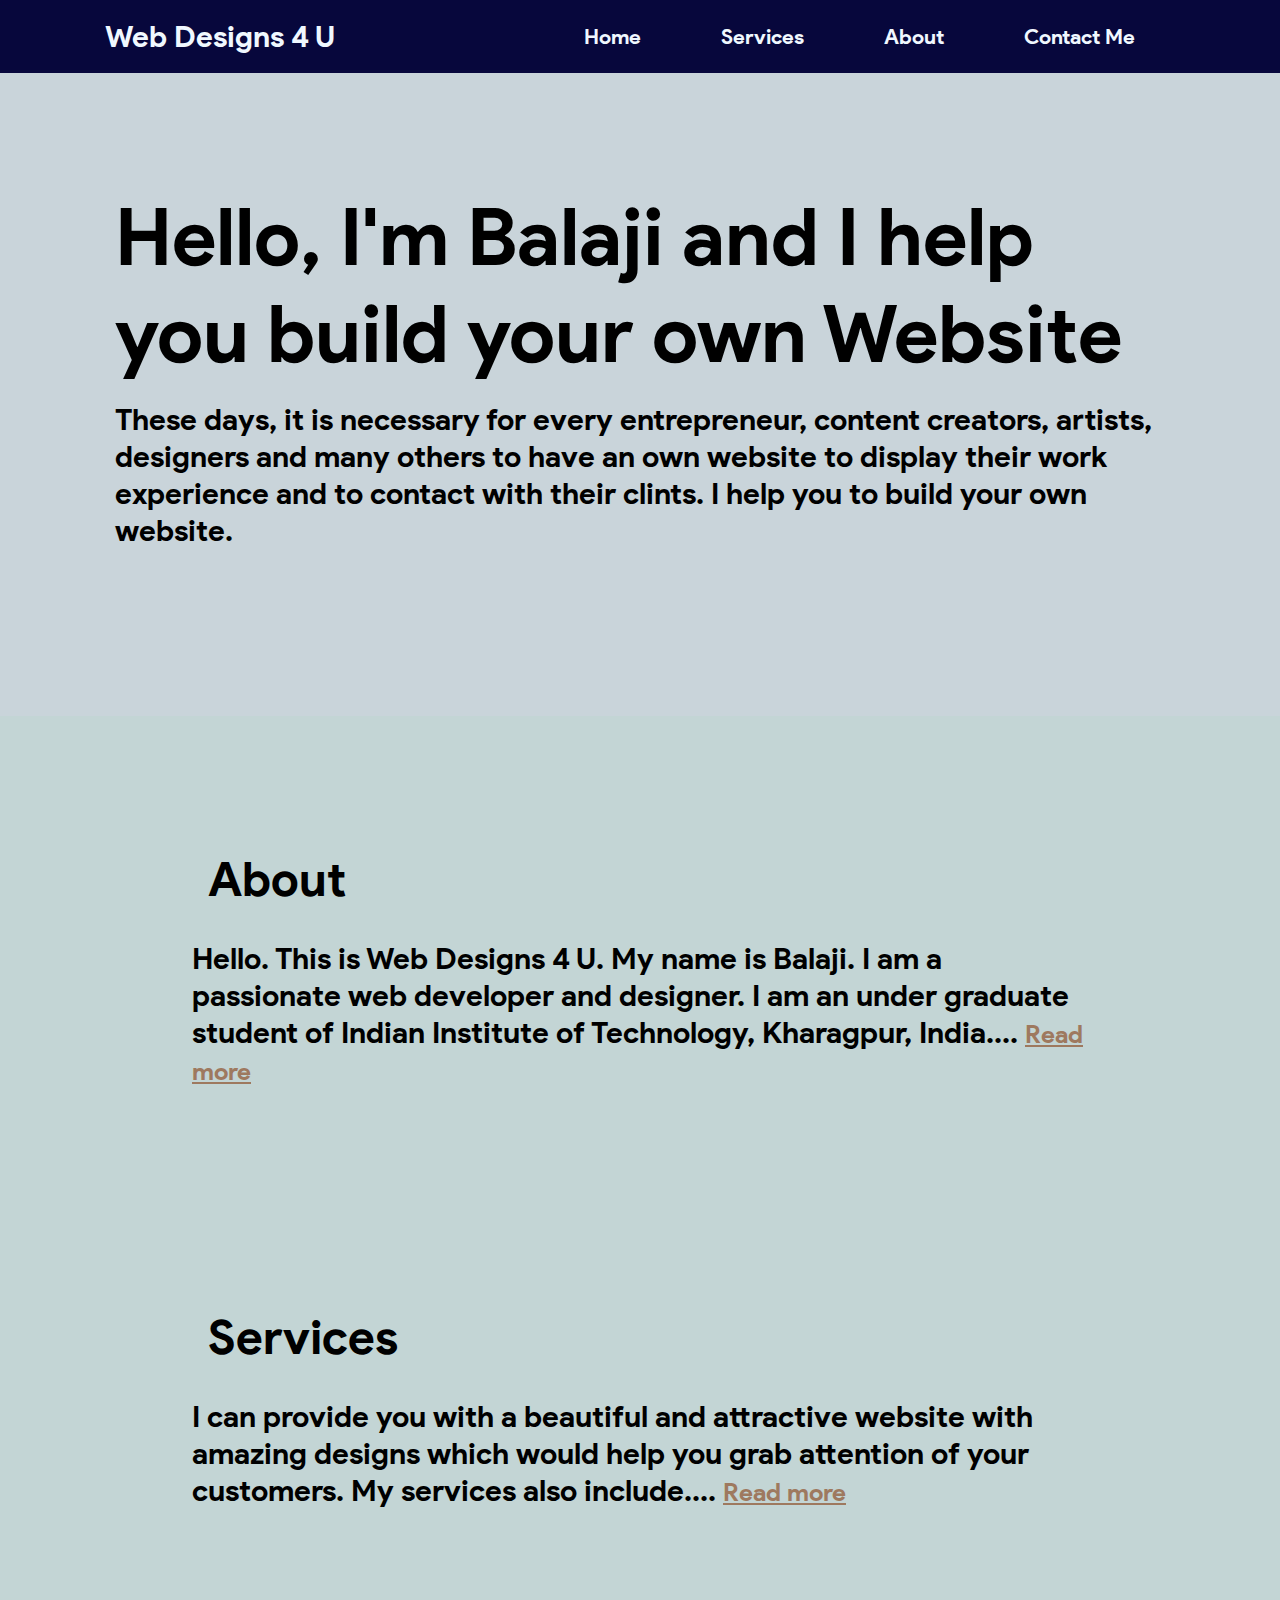
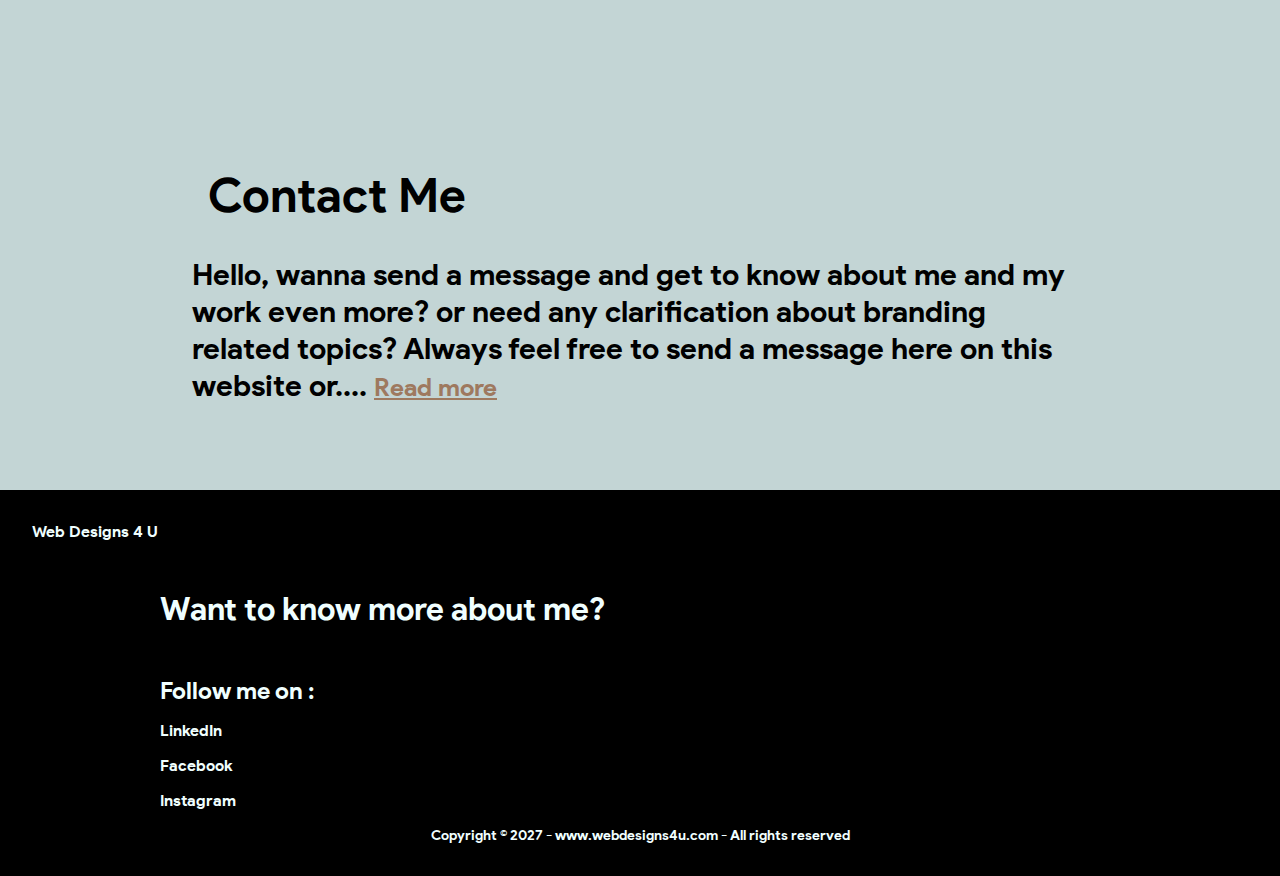
<file: index.html>
<!DOCTYPE html>
<html lang="en">

<head>
    <meta charset="UTF-8">
    <meta name="viewport" content="width=device-width, initial-scale=1.0">
    <title>Web Designs 4 U</title>
    <link rel="stylesheet" href="sty_home.css">
    <link rel="stylesheet" href="https://cdnjs.cloudflare.com/ajax/libs/font-awesome/6.0.0-beta2/css/all.min.css" integrity="sha512-YWzhKL2whUzgiheMoBFwW8CKV4qpHQAEuvilg9FAn5VJUDwKZZxkJNuGM4XkWuk94WCrrwslk8yWNGmY1EduTA==" crossorigin="anonymous" referrerpolicy="no-referrer" />
</head>

<body>
    <header>
        <nav>
            <div class="left"><a href="#">Web Designs 4 U</a></div>
            <input type='checkbox' id='check' />
            <div class="right">
                <ul>
                    <li><a href="#">Home</a></li>
                    <li><a href="#box-2">Services</a></li>
                    <li><a href="#box-1">About</a></li>
                    <li><a href="#box-3">Contact Me</a></li>
                </ul>
                <label for="check" class="close-menu"><i class="fas fa-times"></i></label>
            </div>
            <label for="check" class="open-menu"><i class="fas fa-bars"></i></label>
        </nav>
    </header>

    <main>
        <section class="fsec">
            <h1>Hello, I'm Balaji and I help you build your own Website</h1>
            <div>
                <p>These days, it is necessary for every entrepreneur, content creators, artists, designers and many
                    others to have an own website to display their work experience and to contact with their clints. I
                    help you to build your own website.</p>
            </div>
        </section>

        <section class="tsec">
            <div class="container">
                <div class="box" id="box-1">
                    <div id="About">
                        <h2>About</h2>
                    </div>
                    <div>
                        <p>Hello. This is Web Designs 4 U. My name is Balaji. I am a passionate web developer and
                            designer. I am an under graduate student of Indian Institute of Technology, Kharagpur,
                            India.... <small><a href="port_about.html" target="_blank">Read more</a></small></p>
                    </div>
                </div>
                <div class="box" id="box-2">
                    <div id="Services">
                        <h2>Services</h2>
                    </div>
                    <div>
                        <p>I can provide you with a beautiful and attractive website with amazing designs which would
                            help you grab attention of your customers. My services also include.... <small><a href="port_services.html"
                            target="_blank">Read more</a></small></p>
                    </div>
                </div>
                <div class="box" id="box-3">
                    <div id="Contact_Me">
                        <h2>Contact Me</h2>
                    </div>
                    <div>
                        <p>Hello, wanna send a message and get to know about me and my work even more? or need any
                            clarification about branding related topics? Always feel free to send a message here on
                            this website or.... <small><a href="port_contactme.html" target="_blank">Read more</a></small></p>
                    </div>
                </div>
            </div>
        </section>
    </main>

    <footer>
        <div class="left">Web Designs 4 U</div>
        <h1>Want to know more about me?</h1>
        <div>Follow me on :</div>
        <div>
            <ul>
                <li><a href="https://www.linkedin.com/in/balaji-komanabelli-529683293" target="_blank">LinkedIn</a></li>
                <li><a href="https://www.facebook.com/profile.php?id=100095422069762&mibextid=ZbWKwL"
                        target="_blank">Facebook</a></li>
                <li><a href="https://www.instagram.com/balaji_vasudev_6174?igsh=Z2xqYjFodW9uaXZm"
                        target="_blank">Instagram</a></li>
            </ul>
        </div>
        <div class="cpyr">Copyright &copy; 2027 - www.webdesigns4u.com - All rights reserved</div>
    </footer>
</body>

</html>
</file>
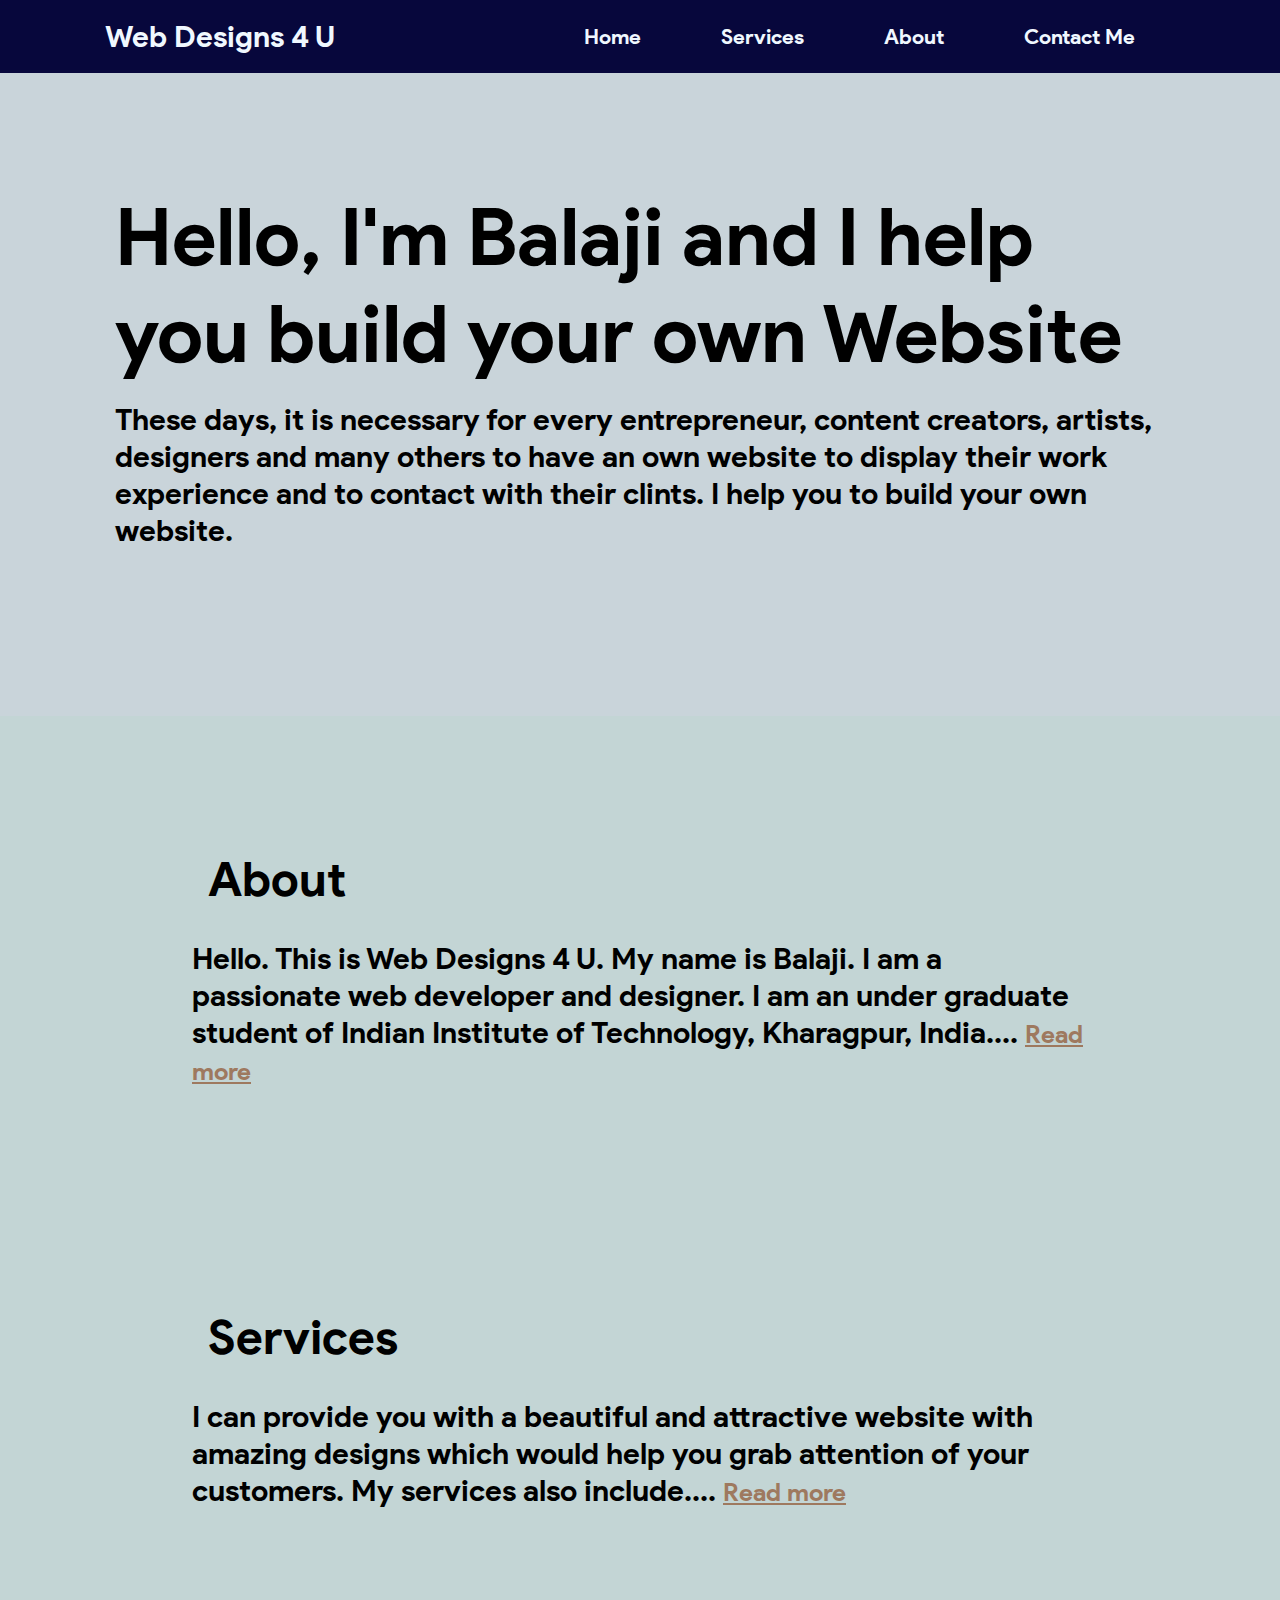
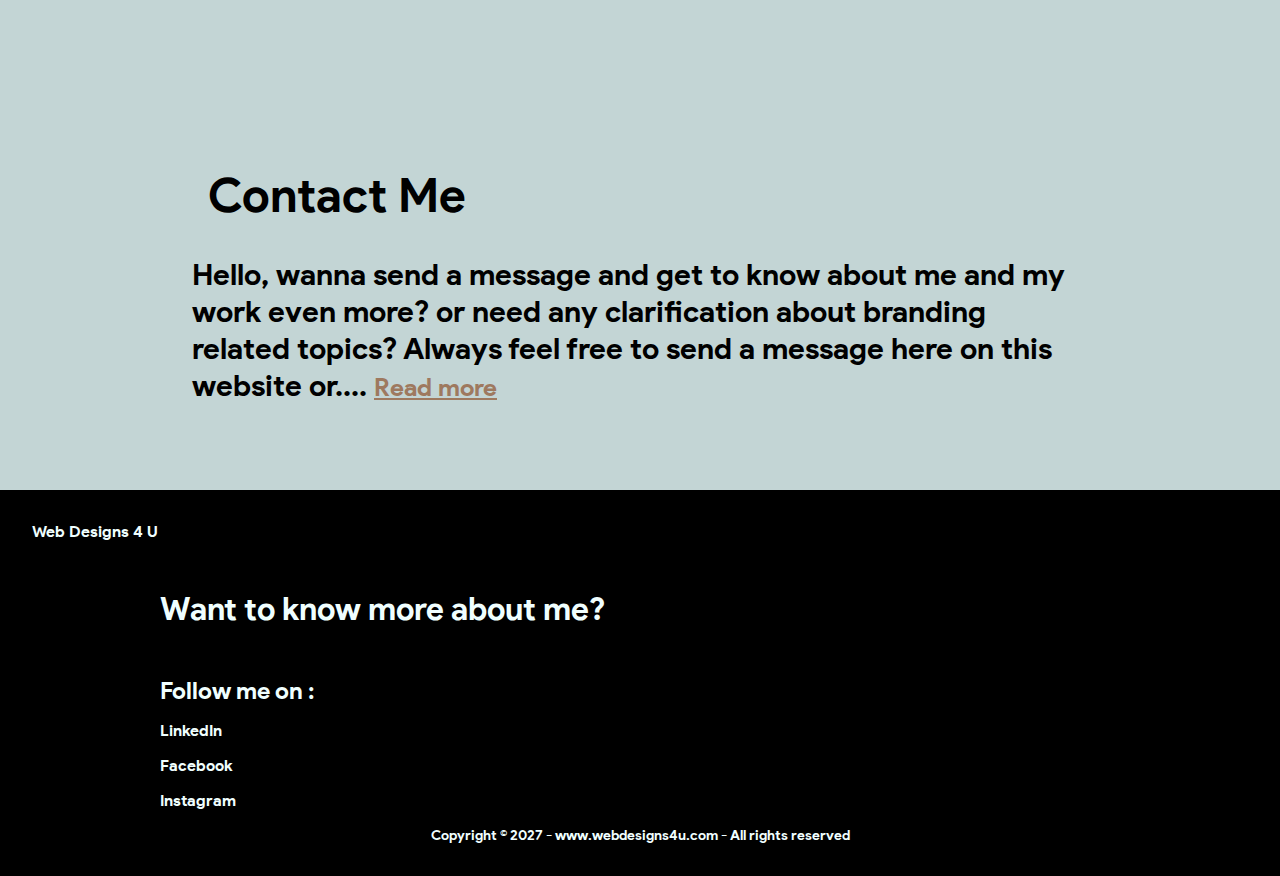
<file: Html/index.html>
<!DOCTYPE html>
<html lang="en">

<head>
    <meta charset="UTF-8">
    <meta name="viewport" content="width=device-width, initial-scale=1.0">
    <title>Web Designs 4 U</title>
    <link rel="stylesheet" href="../CSS/sty_home.css">
    <link rel="stylesheet" href="https://cdnjs.cloudflare.com/ajax/libs/font-awesome/6.0.0-beta2/css/all.min.css" integrity="sha512-YWzhKL2whUzgiheMoBFwW8CKV4qpHQAEuvilg9FAn5VJUDwKZZxkJNuGM4XkWuk94WCrrwslk8yWNGmY1EduTA==" crossorigin="anonymous" referrerpolicy="no-referrer" />
</head>

<body>
    <header>
        <nav>
            <div class="left"><a href="#">Web Designs 4 U</a></div>
            <input type='checkbox' id='check' />
            <div class="right">
                <ul>
                    <li><a href="#">Home</a></li>
                    <li><a href="#box-2">Services</a></li>
                    <li><a href="#box-1">About</a></li>
                    <li><a href="#box-3">Contact Me</a></li>
                </ul>
                <label for="check" class="close-menu"><i class="fas fa-times"></i></label>
            </div>
            <label for="check" class="open-menu"><i class="fas fa-bars"></i></label>
        </nav>
    </header>

    <main>
        <section class="fsec">
            <h1>Hello, I'm Balaji and I help you build your own Website</h1>
            <div>
                <p>These days, it is necessary for every entrepreneur, content creators, artists, designers and many
                    others to have an own website to display their work experience and to contact with their clints. I
                    help you to build your own website.</p>
            </div>
        </section>

        <section class="tsec">
            <div class="container">
                <div class="box" id="box-1">
                    <div id="About">
                        <h2>About</h2>
                    </div>
                    <div>
                        <p>Hello. This is Web Designs 4 U. My name is Balaji. I am a passionate web developer and
                            designer. I am an under graduate student of Indian Institute of Technology, Kharagpur,
                            India.... <small><a href="port_about.html" target="_blank">Read more</a></small></p>
                    </div>
                </div>
                <div class="box" id="box-2">
                    <div id="Services">
                        <h2>Services</h2>
                    </div>
                    <div>
                        <p>I can provide you with a beautiful and attractive website with amazing designs which would
                            help you grab attention of your customers. My services also include.... <small><a href="port_services.html"
                            target="_blank">Read more</a></small></p>
                    </div>
                </div>
                <div class="box" id="box-3">
                    <div id="Contact_Me">
                        <h2>Contact Me</h2>
                    </div>
                    <div>
                        <p>Hello, wanna send a message and get to know about me and my work even more? or need any
                            clarification about branding related topics? Always feel free to send a message here on
                            this website or.... <small><a href="port_contactme.html" target="_blank">Read more</a></small></p>
                    </div>
                </div>
            </div>
        </section>
    </main>

    <footer>
        <div class="left">Web Designs 4 U</div>
        <h1>Want to know more about me?</h1>
        <div>Follow me on :</div>
        <div>
            <ul>
                <li><a href="https://www.linkedin.com/in/balaji-komanabelli-529683293" target="_blank">LinkedIn</a></li>
                <li><a href="https://www.facebook.com/profile.php?id=100095422069762&mibextid=ZbWKwL"
                        target="_blank">Facebook</a></li>
                <li><a href="https://www.instagram.com/balaji_vasudev_6174?igsh=Z2xqYjFodW9uaXZm"
                        target="_blank">Instagram</a></li>
            </ul>
        </div>
        <div class="cpyr">Copyright &copy; 2027 - www.webdesigns4u.com - All rights reserved</div>
    </footer>
</body>

</html>
</file>
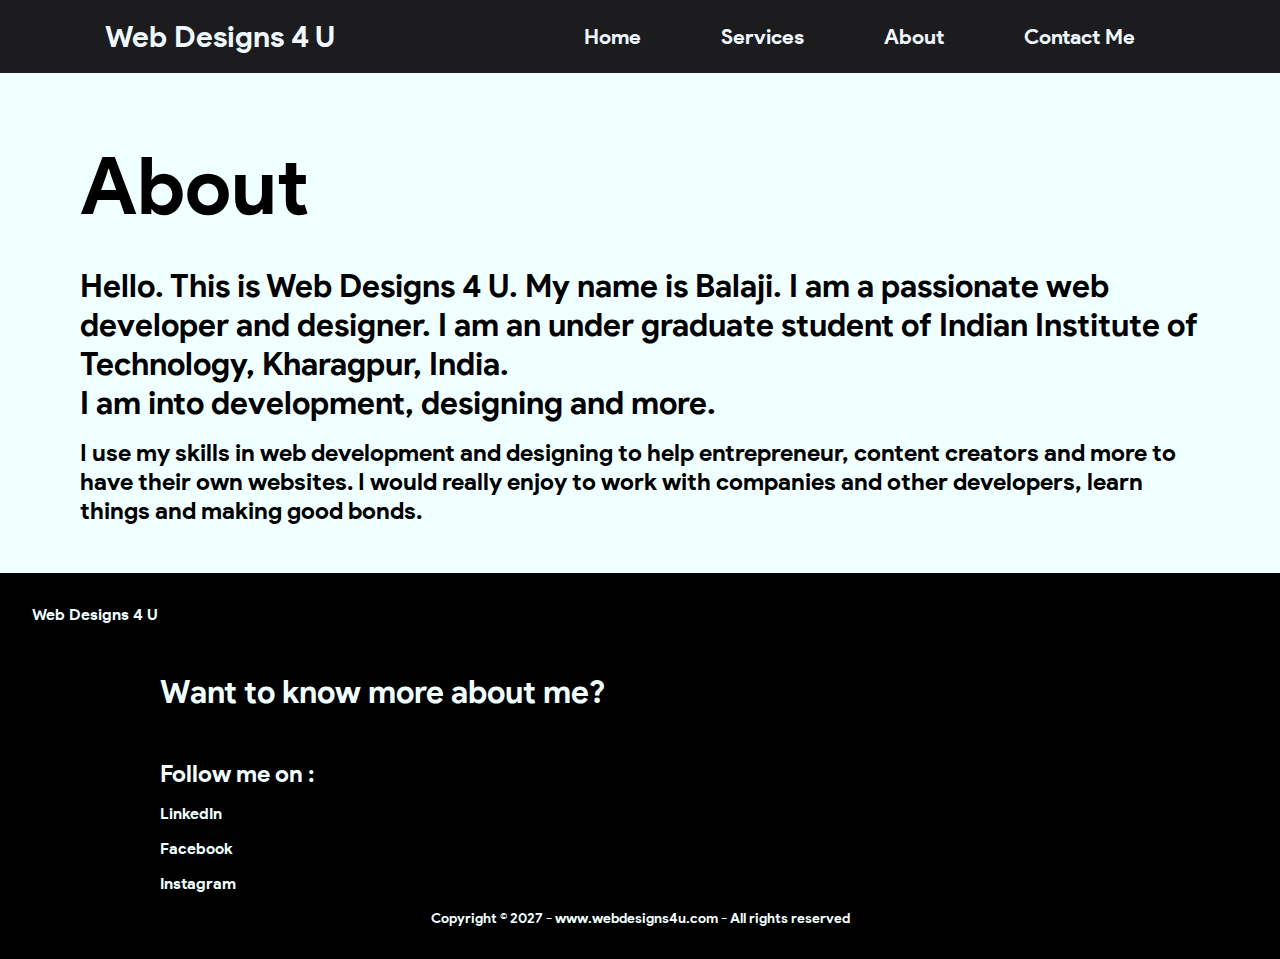
<file: port_about.html>
<!DOCTYPE html>
<html lang="en">

<head>
    <meta charset="UTF-8">
    <meta name="viewport" content="width=device-width, initial-scale=1.0">
    <title>About</title>
    <link rel="stylesheet" href="sty_about.css">
    <link rel="stylesheet" href="https://cdnjs.cloudflare.com/ajax/libs/font-awesome/6.0.0-beta2/css/all.min.css"
        integrity="sha512-YWzhKL2whUzgiheMoBFwW8CKV4qpHQAEuvilg9FAn5VJUDwKZZxkJNuGM4XkWuk94WCrrwslk8yWNGmY1EduTA=="
        crossorigin="anonymous" referrerpolicy="no-referrer" />
</head>

<body>
    <header>
        <nav>
            <div class="left"><a href="index.html">Web Designs 4 U</a></div>
            <input type='checkbox' id='check' />
            <div class="right">
                <ul>
                    <li><a href="index.html" target="_blank">Home</a></li>
                    <li><a href="port_services.html" target="_blank">Services</a></li>
                    <li><a href="#">About</a></li>
                    <li><a href="port_contactme.html" target="_blank">Contact Me</a></li>
                </ul>
                <label for="check" class="close-menu"><i class="fas fa-times"></i></label>
            </div>
            <label for="check" class="open-menu"><i class="fas fa-bars"></i></label>
        </nav>
    </header>

    <main>
        <div class="info">
            <div>
                <h1>About</h1>
            </div>
            <div>
                <p class="hp">Hello. This is Web Designs 4 U. My name is Balaji. I am a passionate web developer and
                    designer. I am an under graduate student of Indian Institute of Technology, Kharagpur,
                    India.</p>
            </div>
            <div>
                <p class="hp">I am into development, designing and more.</p>
            </div>
            <div class="bp">
                <p>I use my skills in web development and designing to help entrepreneur, content creators and more to
                    have their own websites. I would really enjoy to work with companies and other developers, learn
                    things and making good bonds.</p>
            </div>
        </div>
    </main>

    <footer>
        <div class="left">Web Designs 4 U</div>
        <h1>Want to know more about me?</h1>
        <div>Follow me on :</div>
        <div>
            <ul>
                <li><a href="https://www.linkedin.com/in/balaji-komanabelli-529683293" target="_blank">LinkedIn</a></li>
                <li><a href="https://www.facebook.com/profile.php?id=100095422069762&mibextid=ZbWKwL"
                        target="_blank">Facebook</a></li>
                <li><a href="https://www.instagram.com/balaji_vasudev_6174?igsh=Z2xqYjFodW9uaXZm"
                        target="_blank">Instagram</a></li>
            </ul>
        </div>
        <div class="cpyr">Copyright &copy; 2027 - www.webdesigns4u.com - All rights reserved</div>
    </footer>
</body>

</html>
</file>
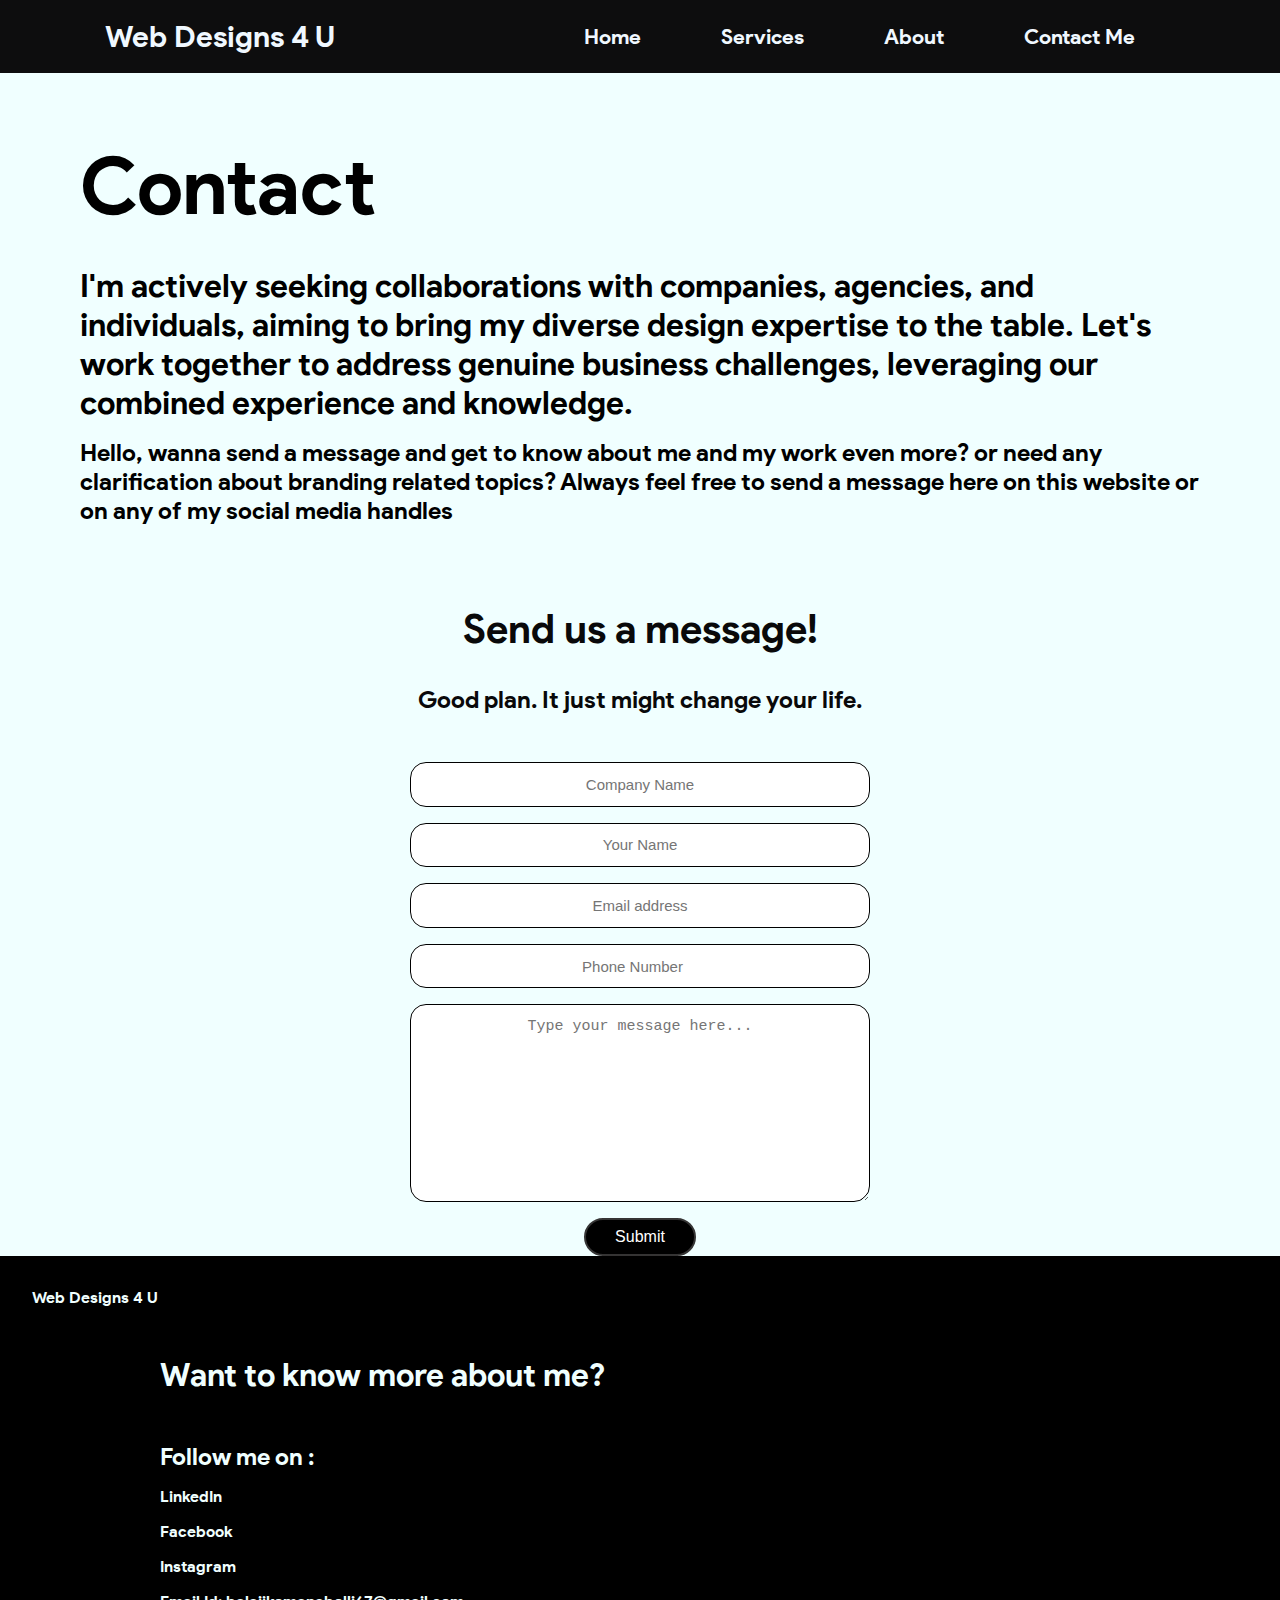
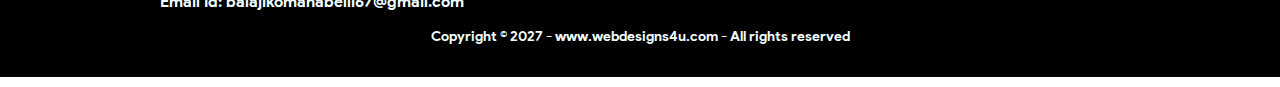
<file: port_contactme.html>
<!DOCTYPE html>
<html lang="en">

<head>
    <meta charset="UTF-8">
    <meta name="viewport" content="width=device-width, initial-scale=1.0">
    <title>Contact Me</title>
    <link rel="stylesheet" href="sty_contactme.css">
    <link rel="stylesheet" href="https://cdnjs.cloudflare.com/ajax/libs/font-awesome/6.0.0-beta2/css/all.min.css"
        integrity="sha512-YWzhKL2whUzgiheMoBFwW8CKV4qpHQAEuvilg9FAn5VJUDwKZZxkJNuGM4XkWuk94WCrrwslk8yWNGmY1EduTA=="
        crossorigin="anonymous" referrerpolicy="no-referrer" />
</head>

<body>
    <header>
        <nav>
            <div class="left"><a href="index.html">Web Designs 4 U</a></div>
            <input type='checkbox' id='check' />
            <div class="right">
                <ul>
                    <li><a href="index.html" target="_blank">Home</a></li>
                    <li><a href="port_services.html" target="_blank">Services</a></li>
                    <li><a href="port_about.html" target="_blank">About</a></li>
                    <li><a href="#">Contact Me</a></li>
                </ul>
                <label for="check" class="close-menu"><i class="fas fa-times"></i></label>
            </div>
            <label for="check" class="open-menu"><i class="fas fa-bars"></i></label>
        </nav>
    </header>

    <main>
        <div class="main">
            <h1>Contact</h1>
            <div class="hp">
                <p>I'm actively seeking collaborations with companies, agencies, and individuals, aiming to bring my diverse
                    design expertise to the table. Let's work together to address genuine business challenges, leveraging
                    our combined experience and knowledge.</p>
            </div>
            <div class="bp">
                <p>Hello, wanna send a message and get to know about me and my work even more? or need any
                    clarification about branding related topics? Always feel free to send a message here on
                    this website or on any of my social media handles</p>
            </div>
        </div>

        <div class="details">
            <h2>Send us a message!</h2>
            <p>Good plan. It just might change your life.</p>
            <form action="noaction.php">
                <div class="form-group">
                    <input type="text" name="" required placeholder="Company Name">
                </div>
                <div class="form-group">
                    <input type="text" name="" required placeholder="Your Name">
                </div>
                <div class="form-group">
                    <input type="text" name="" required placeholder="Email address">
                </div>
                <div class="form-group">
                    <input type="number" name="" required placeholder="Phone Number">
                </div>
                <div class="form-group">
                    <textarea name="" id="" cols="30" rows="10" required
                        placeholder="Type your message here..."></textarea>
                </div>
            </form>
            <div>
                <button class="btn">Submit</button>
            </div>
        </div>
    </main>

    <footer>
        <div class="left">Web Designs 4 U</div>
        <h1>Want to know more about me?</h1>
        <div>Follow me on :</div>
        <div>
            <ul>
                <li><a href="https://www.linkedin.com/in/balaji-komanabelli-529683293" target="_blank">LinkedIn</a></li>
                <li><a href="https://www.facebook.com/profile.php?id=100095422069762&mibextid=ZbWKwL"
                        target="_blank">Facebook</a></li>
                <li><a href="https://www.instagram.com/balaji_vasudev_6174?igsh=Z2xqYjFodW9uaXZm"
                        target="_blank">Instagram</a></li>
                <li>Email Id: balajikomanabelli67@gmail.com</li>
            </ul>
        </div>
        <div class="cpyr">Copyright &copy; 2027 - www.webdesigns4u.com - All rights reserved</div>
    </footer>
</body>

</html>
</file>
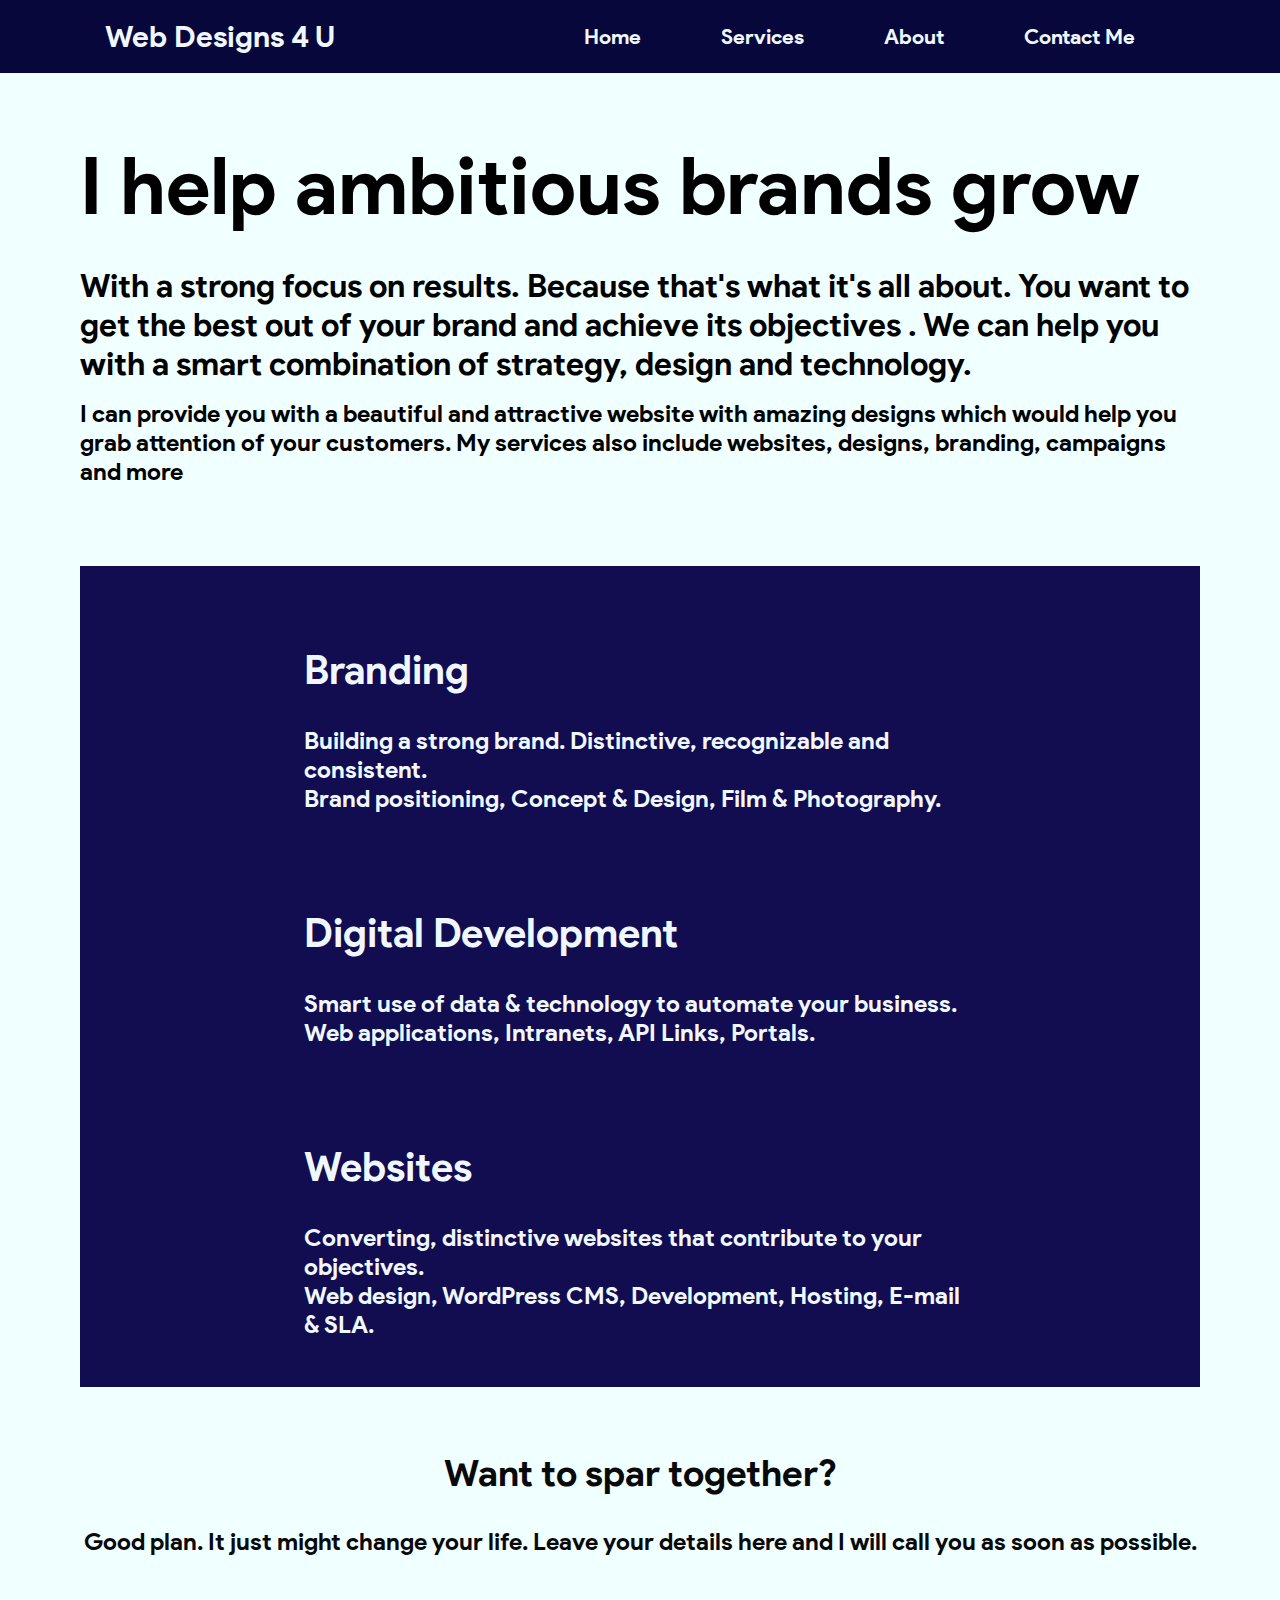
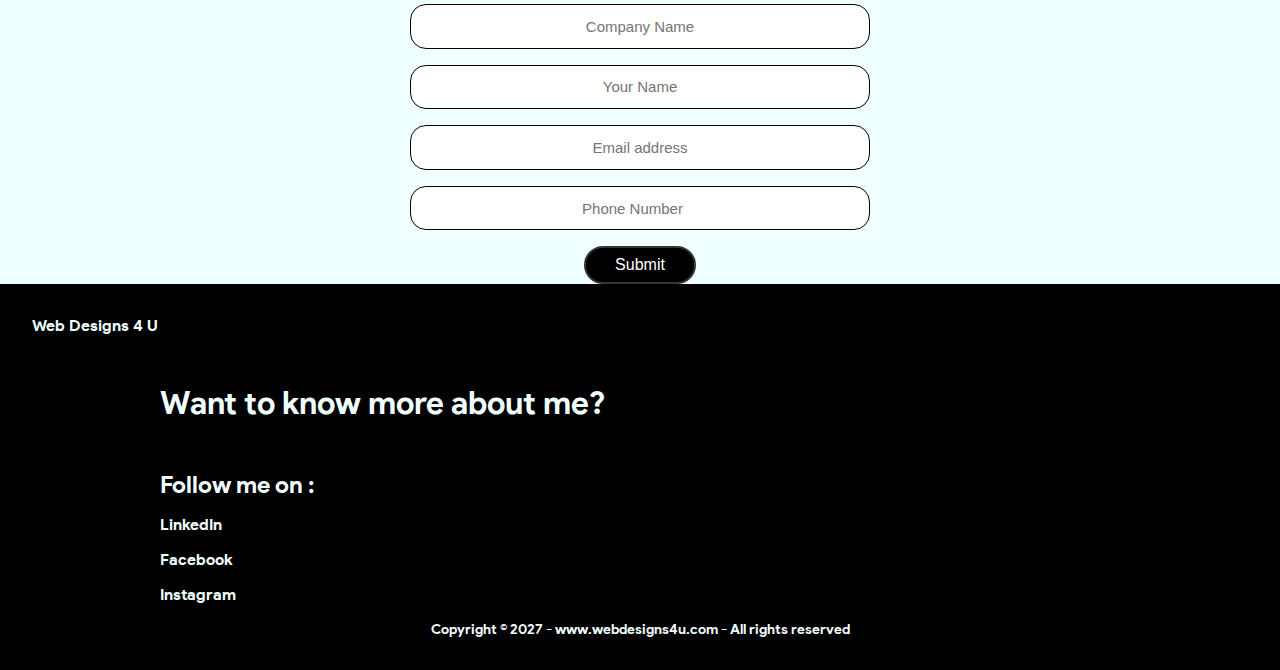
<file: port_services.html>
<!DOCTYPE html>
<html lang="en">

<head>
    <meta charset="UTF-8">
    <meta name="viewport" content="width=device-width, initial-scale=1.0">
    <title>Services</title>
    <link rel="stylesheet" href="sty_services.css">
    <link rel="stylesheet" href="https://cdnjs.cloudflare.com/ajax/libs/font-awesome/6.0.0-beta2/css/all.min.css" integrity="sha512-YWzhKL2whUzgiheMoBFwW8CKV4qpHQAEuvilg9FAn5VJUDwKZZxkJNuGM4XkWuk94WCrrwslk8yWNGmY1EduTA==" crossorigin="anonymous" referrerpolicy="no-referrer" />
</head>

<body>
    <header>
        <nav>
            <div class="left"><a href="index.html">Web Designs 4 U</a></div>
            <input type='checkbox' id='check' />
            <div class="right">
                <ul>
                    <li><a href="index.html" target="_blank">Home</a></li>
                    <li><a href="#">Services</a></li>
                    <li><a href="port_about.html" target="_blank">About</a></li>
                    <li><a href="port_contactme.html" target="_blank">Contact Me</a></li>
                </ul>
                <label for="check" class="close-menu"><i class="fas fa-times"></i></label>
            </div>
            <label for="check" class="open-menu"><i class="fas fa-bars"></i></label>
        </nav>
    </header>

    <main>
        <div>
            <h1>I help ambitious brands grow</h1>
        </div>
        <div>
            <p class="hp">With a strong <b>focus on results</b>. Because that's what it's all about. You want to get the
                best out of your brand and <b>achieve its objectives</b> . We can help you with a smart combination of
                strategy, design and technology.</p>
        </div>
        <div>
            <p class="bp">I can provide you with a beautiful and attractive website with amazing designs which would
                help you grab attention of your customers. My services also include websites, designs, branding,
                campaigns and more</p>
        </div>

        <div class="container">
            <div class="box">
                <h2>Branding</h2>
                <div>
                    <p>Building a strong brand. Distinctive, recognizable and consistent.</p>
                </div>
                <div>
                    <p>Brand positioning, Concept & Design, Film & Photography.</p>
                </div>
            </div>

            <div class="box">
                <h2>Digital Development</h2>
                <div>
                    <p>Smart use of data & technology to automate your business.</p>
                </div>
                <div>
                    <p>Web applications, Intranets, API Links, Portals.</p>
                </div>
            </div>

            <div class="box">
                <h2>Websites</h2>
                <div>
                    <p>Converting, distinctive websites that contribute to your objectives.</p>
                </div>
                <div>
                    <p>Web design, WordPress CMS, Development, Hosting, E-mail & SLA.</p>
                </div>
            </div>
        </div>
    </main>

    <div class="details">
        <h2>Want to spar together?</h2>
        <p>Good plan. It just might change your life. Leave your details here and I will call you as soon as possible.</p>
        <form action="noaction.php">
            <div class="form-group">
                <input type="text" name="" required placeholder="Company Name">
            </div>
            <div class="form-group">
                <input type="text" name="" required placeholder="Your Name">
            </div>
            <div class="form-group">
                <input type="text" name="" required placeholder="Email address">
            </div>
            <div class="form-group">
                <input type="number" name="" required placeholder="Phone Number">
            </div>
        </form>
        <div>
            <button class="btn">Submit</button>
        </div>
    </div>

    <footer>
        <div class="left">Web Designs 4 U</div>
        <h1>Want to know more about me?</h1>
        <div>Follow me on :</div>
        <div>
            <ul>
                <li><a href="https://www.linkedin.com/in/balaji-komanabelli-529683293" target="_blank">LinkedIn</a></li>
                <li><a href="https://www.facebook.com/profile.php?id=100095422069762&mibextid=ZbWKwL"
                        target="_blank">Facebook</a></li>
                <li><a href="https://www.instagram.com/balaji_vasudev_6174?igsh=Z2xqYjFodW9uaXZm"
                        target="_blank">Instagram</a></li>
            </ul>
        </div>
        <div class="cpyr">Copyright &copy; 2027 - www.webdesigns4u.com - All rights reserved</div>
    </footer>
</body>

</html>
</file>
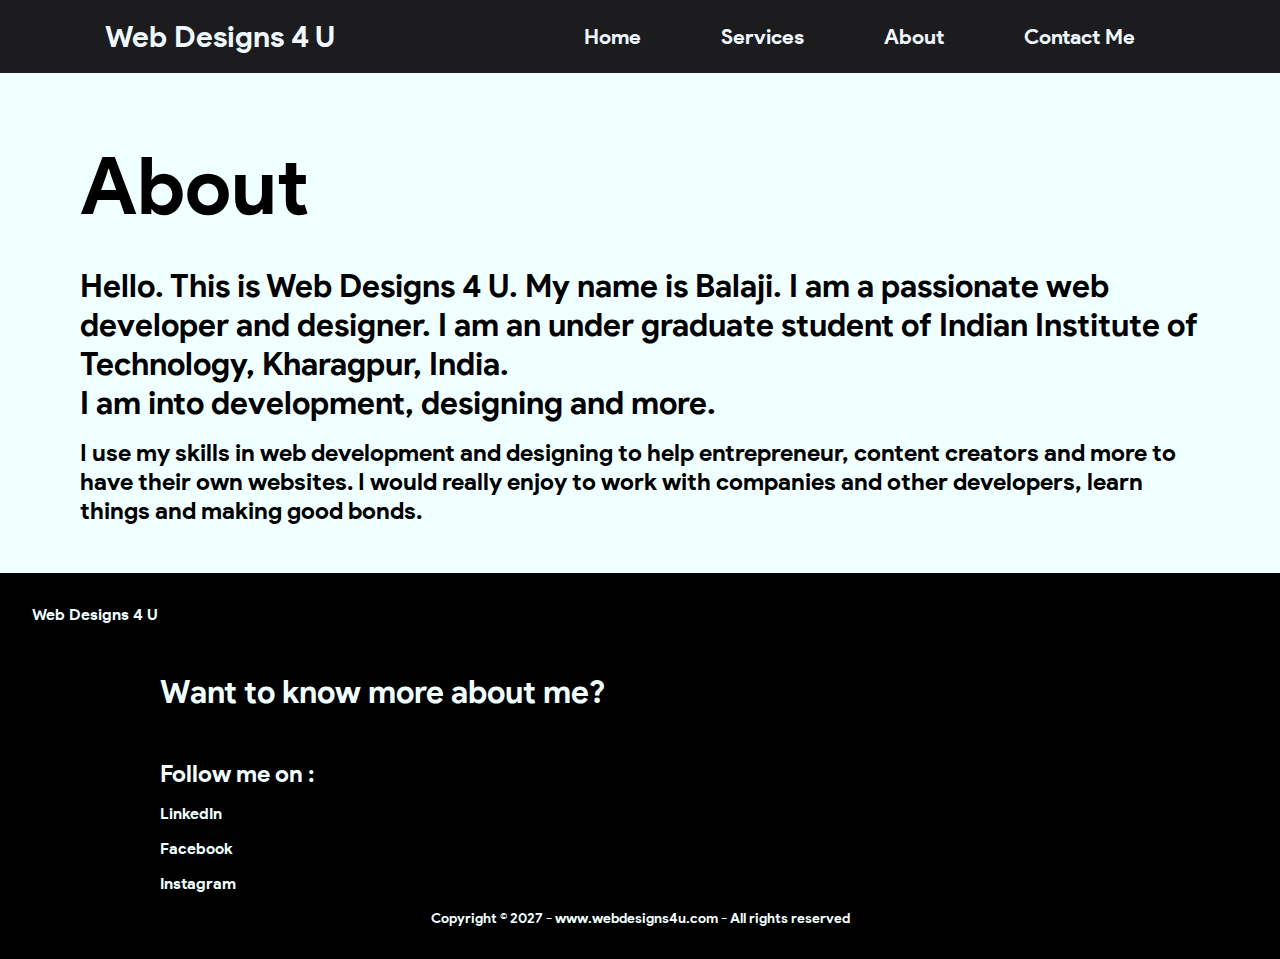
<file: Html/port_about.html>
<!DOCTYPE html>
<html lang="en">

<head>
    <meta charset="UTF-8">
    <meta name="viewport" content="width=device-width, initial-scale=1.0">
    <title>About</title>
    <link rel="stylesheet" href="../CSS/sty_about.css">
    <link rel="stylesheet" href="https://cdnjs.cloudflare.com/ajax/libs/font-awesome/6.0.0-beta2/css/all.min.css"
        integrity="sha512-YWzhKL2whUzgiheMoBFwW8CKV4qpHQAEuvilg9FAn5VJUDwKZZxkJNuGM4XkWuk94WCrrwslk8yWNGmY1EduTA=="
        crossorigin="anonymous" referrerpolicy="no-referrer" />
</head>

<body>
    <header>
        <nav>
            <div class="left"><a href="port_home.html">Web Designs 4 U</a></div>
            <input type='checkbox' id='check' />
            <div class="right">
                <ul>
                    <li><a href="port_home.html" target="_blank">Home</a></li>
                    <li><a href="port_services.html" target="_blank">Services</a></li>
                    <li><a href="#">About</a></li>
                    <li><a href="port_contactme.html" target="_blank">Contact Me</a></li>
                </ul>
                <label for="check" class="close-menu"><i class="fas fa-times"></i></label>
            </div>
            <label for="check" class="open-menu"><i class="fas fa-bars"></i></label>
        </nav>
    </header>

    <main>
        <div class="info">
            <div>
                <h1>About</h1>
            </div>
            <div>
                <p class="hp">Hello. This is Web Designs 4 U. My name is Balaji. I am a passionate web developer and
                    designer. I am an under graduate student of Indian Institute of Technology, Kharagpur,
                    India.</p>
            </div>
            <div>
                <p class="hp">I am into development, designing and more.</p>
            </div>
            <div class="bp">
                <p>I use my skills in web development and designing to help entrepreneur, content creators and more to
                    have their own websites. I would really enjoy to work with companies and other developers, learn
                    things and making good bonds.</p>
            </div>
        </div>
    </main>

    <footer>
        <div class="left">Web Designs 4 U</div>
        <h1>Want to know more about me?</h1>
        <div>Follow me on :</div>
        <div>
            <ul>
                <li><a href="https://www.linkedin.com/in/balaji-komanabelli-529683293" target="_blank">LinkedIn</a></li>
                <li><a href="https://www.facebook.com/profile.php?id=100095422069762&mibextid=ZbWKwL"
                        target="_blank">Facebook</a></li>
                <li><a href="https://www.instagram.com/balaji_vasudev_6174?igsh=Z2xqYjFodW9uaXZm"
                        target="_blank">Instagram</a></li>
            </ul>
        </div>
        <div class="cpyr">Copyright &copy; 2027 - www.webdesigns4u.com - All rights reserved</div>
    </footer>
</body>

</html>
</file>
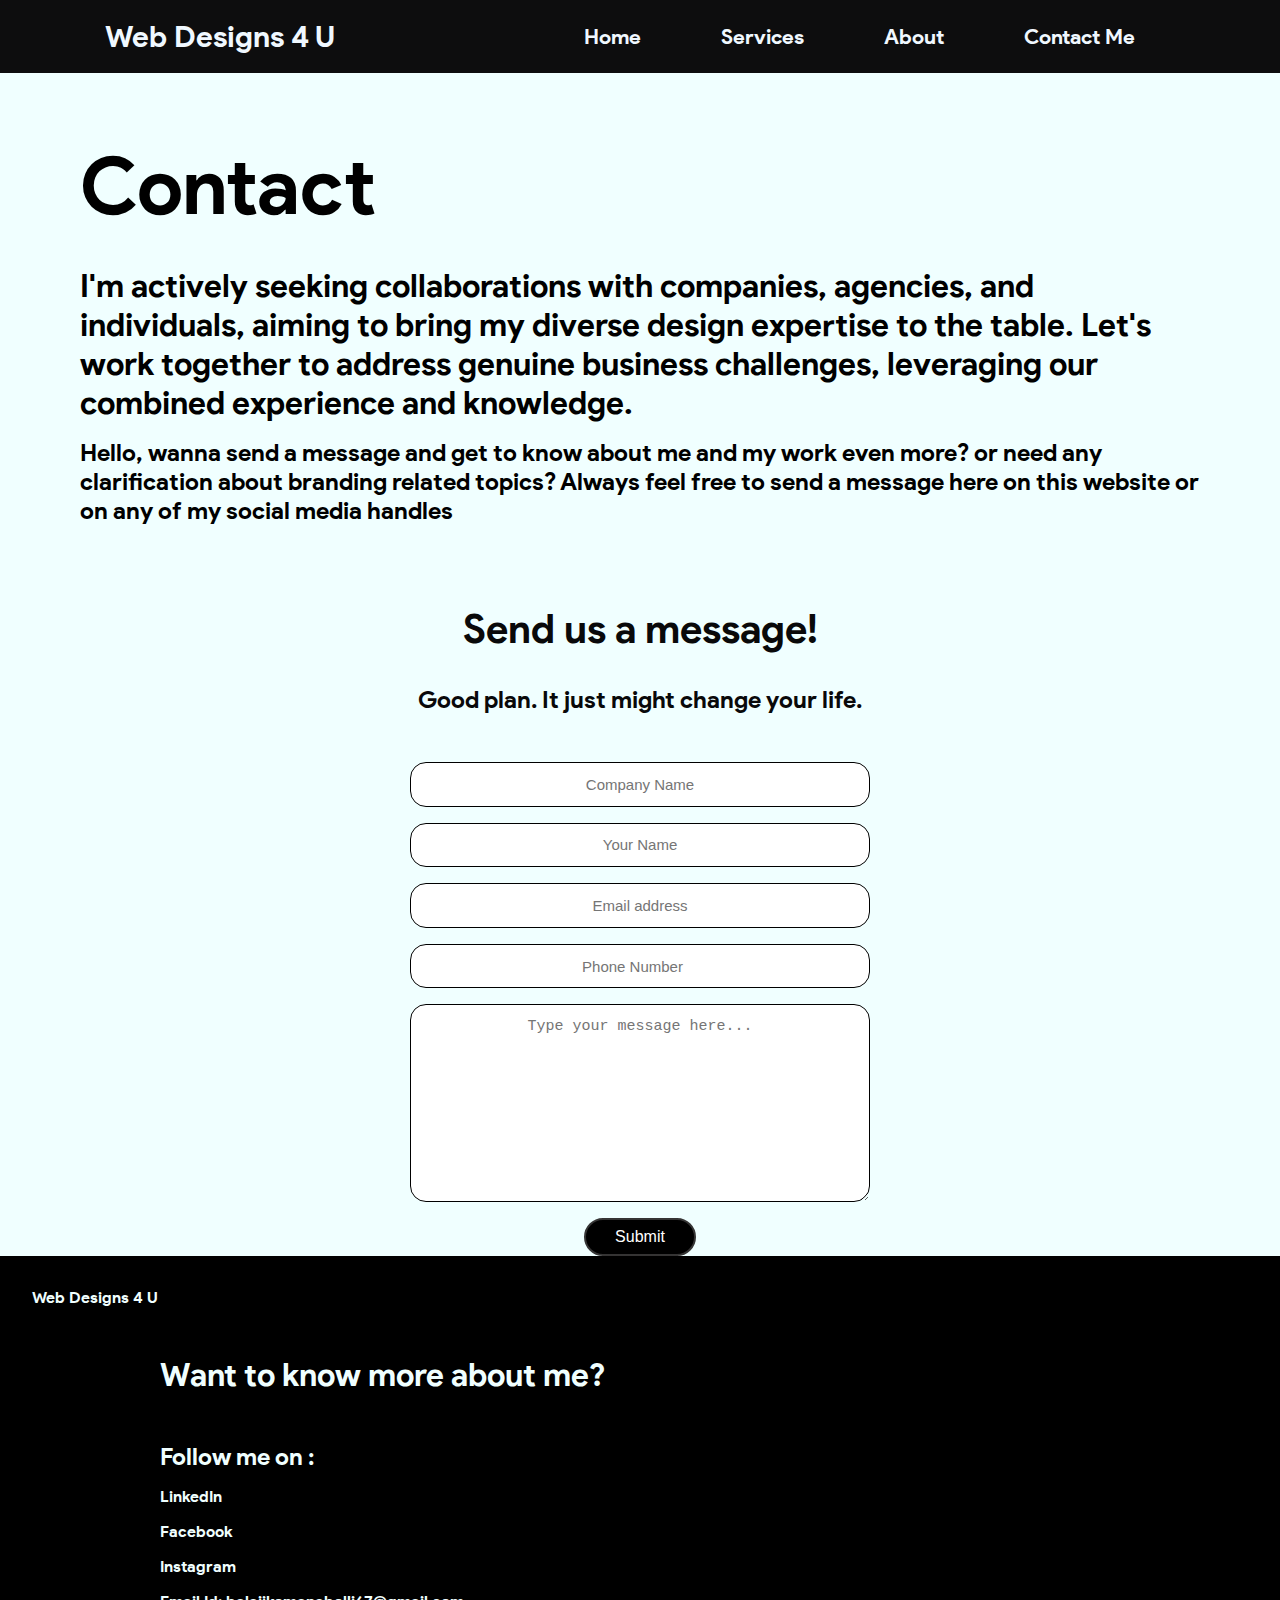
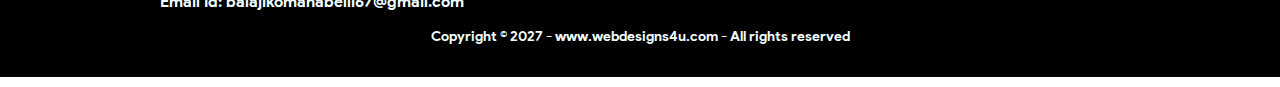
<file: Html/port_contactme.html>
<!DOCTYPE html>
<html lang="en">

<head>
    <meta charset="UTF-8">
    <meta name="viewport" content="width=device-width, initial-scale=1.0">
    <title>Contact Me</title>
    <link rel="stylesheet" href="../CSS/sty_contactme.css">
    <link rel="stylesheet" href="https://cdnjs.cloudflare.com/ajax/libs/font-awesome/6.0.0-beta2/css/all.min.css"
        integrity="sha512-YWzhKL2whUzgiheMoBFwW8CKV4qpHQAEuvilg9FAn5VJUDwKZZxkJNuGM4XkWuk94WCrrwslk8yWNGmY1EduTA=="
        crossorigin="anonymous" referrerpolicy="no-referrer" />
</head>

<body>
    <header>
        <nav>
            <div class="left"><a href="port_home.html">Web Designs 4 U</a></div>
            <input type='checkbox' id='check' />
            <div class="right">
                <ul>
                    <li><a href="port_home.html" target="_blank">Home</a></li>
                    <li><a href="port_services.html" target="_blank">Services</a></li>
                    <li><a href="port_about.html" target="_blank">About</a></li>
                    <li><a href="#">Contact Me</a></li>
                </ul>
                <label for="check" class="close-menu"><i class="fas fa-times"></i></label>
            </div>
            <label for="check" class="open-menu"><i class="fas fa-bars"></i></label>
        </nav>
    </header>

    <main>
        <div class="main">
            <h1>Contact</h1>
            <div class="hp">
                <p>I'm actively seeking collaborations with companies, agencies, and individuals, aiming to bring my diverse
                    design expertise to the table. Let's work together to address genuine business challenges, leveraging
                    our combined experience and knowledge.</p>
            </div>
            <div class="bp">
                <p>Hello, wanna send a message and get to know about me and my work even more? or need any
                    clarification about branding related topics? Always feel free to send a message here on
                    this website or on any of my social media handles</p>
            </div>
        </div>

        <div class="details">
            <h2>Send us a message!</h2>
            <p>Good plan. It just might change your life.</p>
            <form action="noaction.php">
                <div class="form-group">
                    <input type="text" name="" required placeholder="Company Name">
                </div>
                <div class="form-group">
                    <input type="text" name="" required placeholder="Your Name">
                </div>
                <div class="form-group">
                    <input type="text" name="" required placeholder="Email address">
                </div>
                <div class="form-group">
                    <input type="number" name="" required placeholder="Phone Number">
                </div>
                <div class="form-group">
                    <textarea name="" id="" cols="30" rows="10" required
                        placeholder="Type your message here..."></textarea>
                </div>
            </form>
            <div>
                <button class="btn">Submit</button>
            </div>
        </div>
    </main>

    <footer>
        <div class="left">Web Designs 4 U</div>
        <h1>Want to know more about me?</h1>
        <div>Follow me on :</div>
        <div>
            <ul>
                <li><a href="https://www.linkedin.com/in/balaji-komanabelli-529683293" target="_blank">LinkedIn</a></li>
                <li><a href="https://www.facebook.com/profile.php?id=100095422069762&mibextid=ZbWKwL"
                        target="_blank">Facebook</a></li>
                <li><a href="https://www.instagram.com/balaji_vasudev_6174?igsh=Z2xqYjFodW9uaXZm"
                        target="_blank">Instagram</a></li>
                <li>Email Id: balajikomanabelli67@gmail.com</li>
            </ul>
        </div>
        <div class="cpyr">Copyright &copy; 2027 - www.webdesigns4u.com - All rights reserved</div>
    </footer>
</body>

</html>
</file>
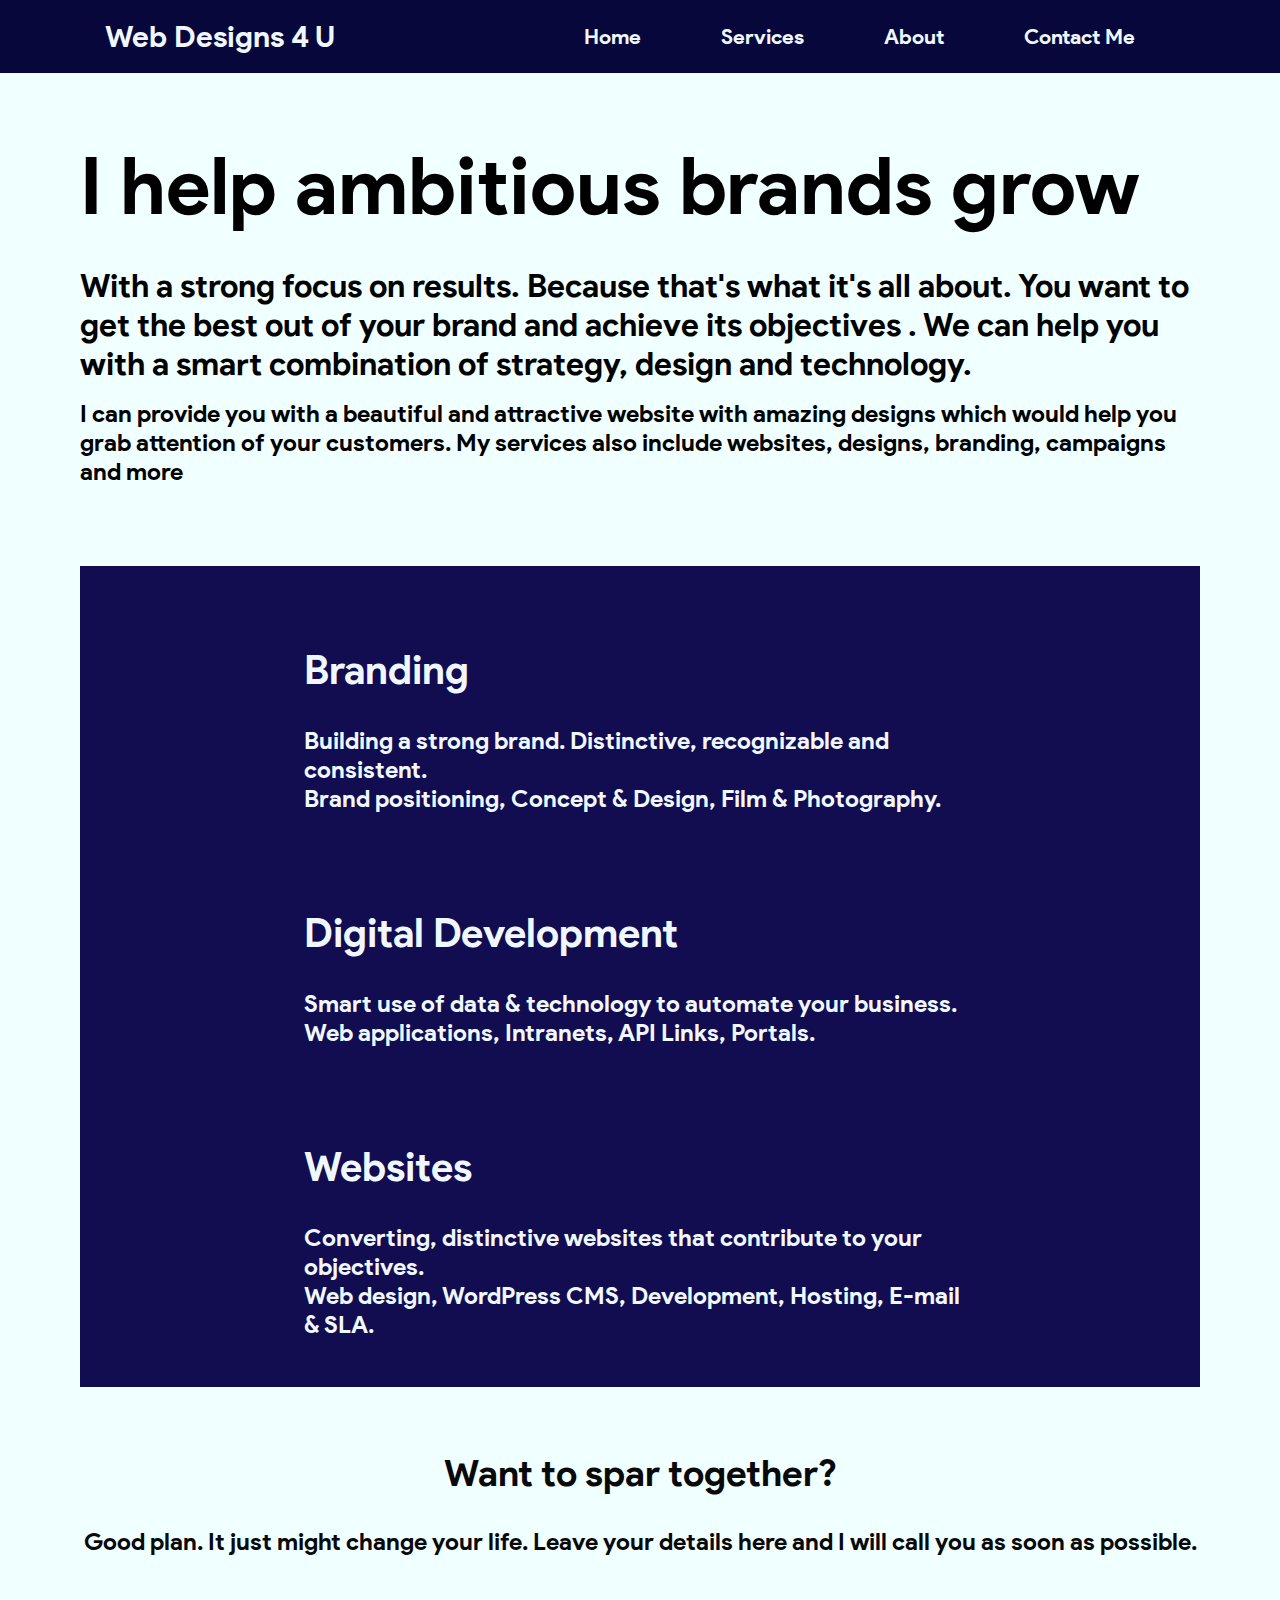
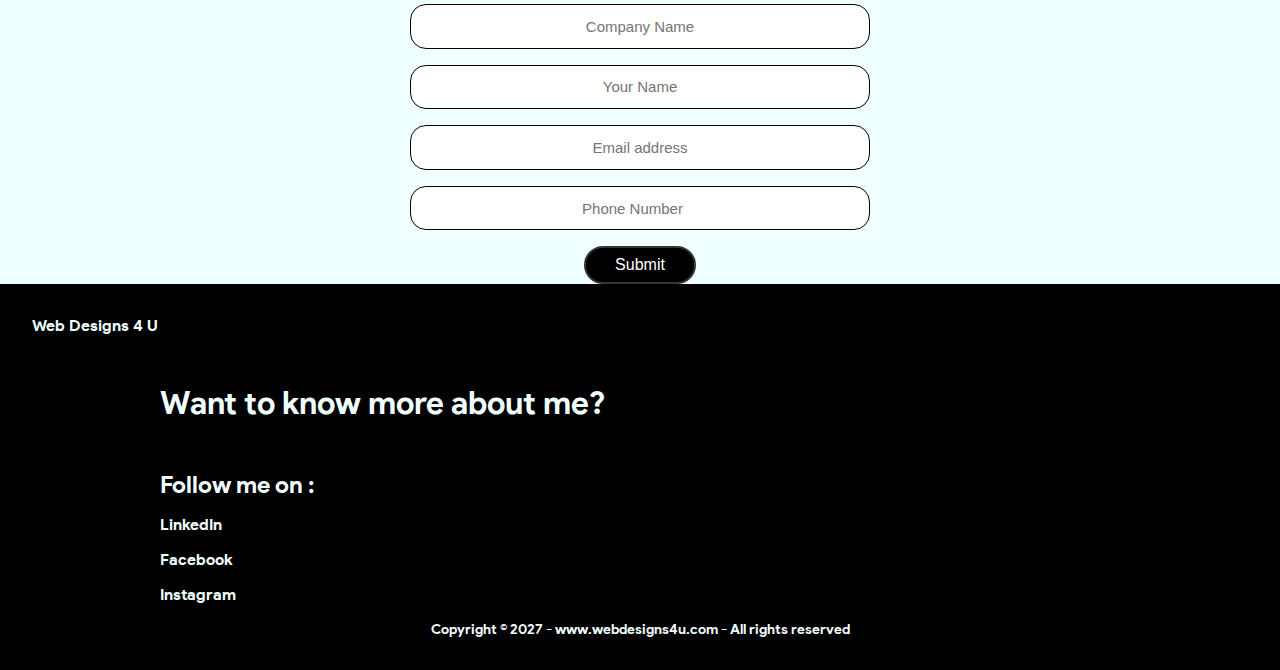
<file: Html/port_services.html>
<!DOCTYPE html>
<html lang="en">

<head>
    <meta charset="UTF-8">
    <meta name="viewport" content="width=device-width, initial-scale=1.0">
    <title>Services</title>
    <link rel="stylesheet" href="../CSS/sty_services.css">
    <link rel="stylesheet" href="https://cdnjs.cloudflare.com/ajax/libs/font-awesome/6.0.0-beta2/css/all.min.css" integrity="sha512-YWzhKL2whUzgiheMoBFwW8CKV4qpHQAEuvilg9FAn5VJUDwKZZxkJNuGM4XkWuk94WCrrwslk8yWNGmY1EduTA==" crossorigin="anonymous" referrerpolicy="no-referrer" />
</head>

<body>
    <header>
        <nav>
            <div class="left"><a href="port_home.html">Web Designs 4 U</a></div>
            <input type='checkbox' id='check' />
            <div class="right">
                <ul>
                    <li><a href="port_home.html" target="_blank">Home</a></li>
                    <li><a href="#">Services</a></li>
                    <li><a href="port_about.html" target="_blank">About</a></li>
                    <li><a href="port_contactme.html" target="_blank">Contact Me</a></li>
                </ul>
                <label for="check" class="close-menu"><i class="fas fa-times"></i></label>
            </div>
            <label for="check" class="open-menu"><i class="fas fa-bars"></i></label>
        </nav>
    </header>

    <main>
        <div>
            <h1>I help ambitious brands grow</h1>
        </div>
        <div>
            <p class="hp">With a strong <b>focus on results</b>. Because that's what it's all about. You want to get the
                best out of your brand and <b>achieve its objectives</b> . We can help you with a smart combination of
                strategy, design and technology.</p>
        </div>
        <div>
            <p class="bp">I can provide you with a beautiful and attractive website with amazing designs which would
                help you grab attention of your customers. My services also include websites, designs, branding,
                campaigns and more</p>
        </div>

        <div class="container">
            <div class="box">
                <h2>Branding</h2>
                <div>
                    <p>Building a strong brand. Distinctive, recognizable and consistent.</p>
                </div>
                <div>
                    <p>Brand positioning, Concept & Design, Film & Photography.</p>
                </div>
            </div>

            <div class="box">
                <h2>Digital Development</h2>
                <div>
                    <p>Smart use of data & technology to automate your business.</p>
                </div>
                <div>
                    <p>Web applications, Intranets, API Links, Portals.</p>
                </div>
            </div>

            <div class="box">
                <h2>Websites</h2>
                <div>
                    <p>Converting, distinctive websites that contribute to your objectives.</p>
                </div>
                <div>
                    <p>Web design, WordPress CMS, Development, Hosting, E-mail & SLA.</p>
                </div>
            </div>
        </div>
    </main>

    <div class="details">
        <h2>Want to spar together?</h2>
        <p>Good plan. It just might change your life. Leave your details here and I will call you as soon as possible.</p>
        <form action="noaction.php">
            <div class="form-group">
                <input type="text" name="" required placeholder="Company Name">
            </div>
            <div class="form-group">
                <input type="text" name="" required placeholder="Your Name">
            </div>
            <div class="form-group">
                <input type="text" name="" required placeholder="Email address">
            </div>
            <div class="form-group">
                <input type="number" name="" required placeholder="Phone Number">
            </div>
        </form>
        <div>
            <button class="btn">Submit</button>
        </div>
    </div>

    <footer>
        <div class="left">Web Designs 4 U</div>
        <h1>Want to know more about me?</h1>
        <div>Follow me on :</div>
        <div>
            <ul>
                <li><a href="https://www.linkedin.com/in/balaji-komanabelli-529683293" target="_blank">LinkedIn</a></li>
                <li><a href="https://www.facebook.com/profile.php?id=100095422069762&mibextid=ZbWKwL"
                        target="_blank">Facebook</a></li>
                <li><a href="https://www.instagram.com/balaji_vasudev_6174?igsh=Z2xqYjFodW9uaXZm"
                        target="_blank">Instagram</a></li>
            </ul>
        </div>
        <div class="cpyr">Copyright &copy; 2027 - www.webdesigns4u.com - All rights reserved</div>
    </footer>
</body>

</html>
</file>
<file: sty_home.css>
@font-face {
    font-family: font;
    src: url("font.ttf");
}

html{
    scroll-behavior: smooth;
}

* {
    margin: 0;
    padding: 0;
}

html {
    font-size: medium;
}

body {
    box-sizing: border-box;
    font-family: font;
}

header {
    width: 100%;
    position: sticky;
    top: 0%;
    z-index: 1;
}

nav {
    background-color: rgb(7, 7, 60);
    display: flex;
    justify-content: space-around;
    align-items: center;
}

.right ul li {

    list-style: none;
    margin: 1.5rem 2.5rem;
}

nav ul {
    display: flex;
    justify-content: center;
}

.right ul li a {
    color: aliceblue;
    text-decoration: none;
    font-size: 1.3rem;
}

.right ul li a:hover {
    color: rgb(161, 198, 209);
    text-decoration: none;
    font-size: 1.35rem;
}

.open-menu , .close-menu {
    position: absolute;
    color: aliceblue;
    cursor: pointer;
    font-size: 1.5rem;
    display: none;
}

.open-menu {
    top: 50%;
    right: 5vh;
    transform: translateY(-50%);
}

.close-menu {
    top: 4vh;
    right: 5vh;
}

#check {
    display: none;
}

.left a{
    color: aliceblue;
    text-decoration: none;
    font-size: 1.9rem;
}

.fsec {
    padding: 9vw;
    padding-bottom: 13vw;
    background-color: rgb(201, 212, 218);
}

.fsec h1 {
    display: flex;
    justify-content: center;
    align-items: center;
    font-size: 5rem;
    margin-bottom: 1.5vw;
}

.fsec div {

    display: flex;
    justify-content: center;
    align-items: center;
    font-size: 1.9rem;
}

.container {
    width: 100%;
    display: flex;
    flex-direction: column;
    flex-wrap: wrap;
    align-items: center;
    justify-content: center;
    background-color: rgb(195, 213, 213);
}

.box {
    width: 70vw;
    height: 30vh;
    margin: 0.5rem 0.5rem;
    padding: 7.5vh;
    padding-bottom: 0%;
    padding-top: 14vh;
    margin-bottom: 6vh;
}

.box h2 {
    font-size: 3rem;
    margin: 0rem 1rem;
    margin-bottom: 2rem;
}

.box p {
    font-size: 1.9rem;
}

.box p a {
    color: rgb(158, 121, 95);
}

footer {
    padding: 2rem;
    background-color: black;
    color: azure;
}

footer h1 {
    margin: 3rem 8rem;
    font-size: 2rem;
}

footer h1+div {
    font-size: 1.5rem;
    margin: 0rem 8rem;
}

footer div ul li {
    margin: 1rem 8rem;
    list-style: none;
}

footer div ul li a {
    color: azure;
    text-decoration: none;
}

footer div ul li a:hover {
    color: beige;
    font-size: 1.05rem;
}

.cpyr {
    display: flex;
    justify-content: center;
    align-items: center;
    font-size: 0.9rem;
}

@media only screen and (max-width: 900px){
    nav{
        flex-direction: column;
    }
    .left{
        align-self: start;
        padding: 3vh 0;
        padding-left: 8vh;
    }
    .right{
        width: 40%;
        height: 70%;
        position: fixed;
        top: 0;
        right: -100%;
        z-index: 100;
        background-color: rgb(25, 23, 31);
        opacity: 0.95;
        transition: all 0.2s ease-in-out;
    }
    .right ul{
        margin: 15vh 2vh;
        flex-direction: column;
        align-items: center;
        justify-content: center;
    }
    nav ul li {
        margin: 4vh 2vh;
    }
    nav ul li a {
        padding: 10px;
    }
    .open-menu , .close-menu {
        display: block;
    }
    #check:checked ~ .right{
        right: 0;
    }
    .fsec h1 {
        font-size: 2.7rem;
        margin-bottom: 1.5vw;
    }
    .fsec div {
        font-size: 1.5rem;
    }
    .box{
        height: 9rem;
        padding-top: 4rem;
        margin-bottom: 0%;
    }
    .box h2 {
        font-size: 2rem;
        margin: 0rem 1rem;
        /* margin-bottom: 2rem; */
    }
    .box p {
        font-size: 1.2rem;
    }
    footer {
        padding: 2.4vw;
        background-color: black;
        color: azure;
    }
    footer .left{
        font-size: 1.4rem;
    } 
    footer h1{
        margin: 3vw 2.5vw;
        font-size: 2rem;
    } 
    footer h1+div{
        font-size: 1.5rem;
        margin: 0vw 2.5vw;
    }
    footer div ul li{
        margin: 1.2vw 8.4vw;
        list-style: none;
        font-size: 1rem;
    }
    footer div ul li a {
        color: azure;
        text-decoration: none;
        font-size: 1rem;
    }
    footer div ul li a:hover {
        color: beige;
        font-size: 1.1rem;
    }
    .cpyr {
        display: flex;
        justify-content: center;
        align-items: center;
        font-size: 0.9rem;
    }
}
@media only screen and (max-width: 700px){
    .box{
        height: 12rem;
        padding-top: 4rem;
        margin-bottom: 0%;
    }
}
@media only screen and (max-width: 500px){
    nav{
        flex-direction: column;
    }
    .left{
        align-self: start;
        padding: 3vh 0;
        padding-left: 8vh;
    }
    .right{
        width: 70%;
        height: 65%;
        position: fixed;
        top: 0;
        right: -100%;
        z-index: 100;
        background-color: rgb(25, 23, 31);
        opacity: 0.95;
        transition: all 0.2s ease-in-out;
    }
    .right ul{
        margin: 20vh 4vh;
        flex-direction: column;
        align-items: center;
        justify-content: center;
    }
    nav ul li {
        margin-top: 40px;
    }
    nav ul li a {
        padding: 10px;
    }
    .open-menu , .close-menu {
        display: block;
    }
    #check:checked ~ .right{
        right: 0;
    }
    .fsec h1 {
        font-size: 6.5vh;
        margin-bottom: 1.5vw;
    }
    .fsec div {
        font-size: 3vh;
    }
    .box{
        height: 39vh;
        padding-top: 4rem;
        margin-bottom: 0%;
    }
    .box h2 {
        font-size: 2rem;
        margin: 0rem 1rem;
    }
    .box p {
        font-size: 1.2rem;
    }
    footer {
        padding: 2.4vw;
        background-color: black;
        color: azure;
    }
    footer .left{
        font-size: 4vw;
    } 
    footer h1{
        margin: 3vw 2.5vw;
        font-size: 7vw;
    } 
    footer h1+div{
        font-size: 5vw;
        margin: 0vw 2.5vw;
    }
    footer div ul li{
        margin: 1.2vw 8.4vw;
        list-style: none;
        font-size: 3vw;
    }
    footer div ul li a {
        color: azure;
        text-decoration: none;
        font-size: 3vw;
    }
    footer div ul li a:hover {
        color: beige;
        font-size: 3.1vw;
    }
    .cpyr {
        display: flex;
        justify-content: center;
        align-items: center;
        font-size: 2.1vw;
    }
}
</file>
<file: CSS/sty_home.css>
@font-face {
    font-family: font;
    src: url("font.ttf");
}

html{
    scroll-behavior: smooth;
}

* {
    margin: 0;
    padding: 0;
}

html {
    font-size: medium;
}

body {
    box-sizing: border-box;
    font-family: font;
}

header {
    width: 100%;
    position: sticky;
    top: 0%;
    z-index: 1;
}

nav {
    background-color: rgb(7, 7, 60);
    display: flex;
    justify-content: space-around;
    align-items: center;
}

.right ul li {

    list-style: none;
    margin: 1.5rem 2.5rem;
}

nav ul {
    display: flex;
    justify-content: center;
}

.right ul li a {
    color: aliceblue;
    text-decoration: none;
    font-size: 1.3rem;
}

.right ul li a:hover {
    color: rgb(161, 198, 209);
    text-decoration: none;
    font-size: 1.35rem;
}

.open-menu , .close-menu {
    position: absolute;
    color: aliceblue;
    cursor: pointer;
    font-size: 1.5rem;
    display: none;
}

.open-menu {
    top: 50%;
    right: 5vh;
    transform: translateY(-50%);
}

.close-menu {
    top: 4vh;
    right: 5vh;
}

#check {
    display: none;
}

.left a{
    color: aliceblue;
    text-decoration: none;
    font-size: 1.9rem;
}

.fsec {
    padding: 9vw;
    padding-bottom: 13vw;
    background-color: rgb(201, 212, 218);
}

.fsec h1 {
    display: flex;
    justify-content: center;
    align-items: center;
    font-size: 5rem;
    margin-bottom: 1.5vw;
}

.fsec div {

    display: flex;
    justify-content: center;
    align-items: center;
    font-size: 1.9rem;
}

.container {
    width: 100%;
    display: flex;
    flex-direction: column;
    flex-wrap: wrap;
    align-items: center;
    justify-content: center;
    background-color: rgb(195, 213, 213);
}

.box {
    width: 70vw;
    height: 30vh;
    margin: 0.5rem 0.5rem;
    padding: 7.5vh;
    padding-bottom: 0%;
    padding-top: 14vh;
    margin-bottom: 6vh;
}

.box h2 {
    font-size: 3rem;
    margin: 0rem 1rem;
    margin-bottom: 2rem;
}

.box p {
    font-size: 1.9rem;
}

.box p a {
    color: rgb(158, 121, 95);
}

footer {
    padding: 2rem;
    background-color: black;
    color: azure;
}

footer h1 {
    margin: 3rem 8rem;
    font-size: 2rem;
}

footer h1+div {
    font-size: 1.5rem;
    margin: 0rem 8rem;
}

footer div ul li {
    margin: 1rem 8rem;
    list-style: none;
}

footer div ul li a {
    color: azure;
    text-decoration: none;
}

footer div ul li a:hover {
    color: beige;
    font-size: 1.05rem;
}

.cpyr {
    display: flex;
    justify-content: center;
    align-items: center;
    font-size: 0.9rem;
}

@media only screen and (max-width: 900px){
    nav{
        flex-direction: column;
    }
    .left{
        align-self: start;
        padding: 3vh 0;
        padding-left: 8vh;
    }
    .right{
        width: 40%;
        height: 70%;
        position: fixed;
        top: 0;
        right: -100%;
        z-index: 100;
        background-color: rgb(25, 23, 31);
        opacity: 0.95;
        transition: all 0.2s ease-in-out;
    }
    .right ul{
        margin: 15vh 2vh;
        flex-direction: column;
        align-items: center;
        justify-content: center;
    }
    nav ul li {
        margin: 4vh 2vh;
    }
    nav ul li a {
        padding: 10px;
    }
    .open-menu , .close-menu {
        display: block;
    }
    #check:checked ~ .right{
        right: 0;
    }
    .fsec h1 {
        font-size: 2.7rem;
        margin-bottom: 1.5vw;
    }
    .fsec div {
        font-size: 1.5rem;
    }
    .box{
        height: 9rem;
        padding-top: 4rem;
        margin-bottom: 0%;
    }
    .box h2 {
        font-size: 2rem;
        margin: 0rem 1rem;
        /* margin-bottom: 2rem; */
    }
    .box p {
        font-size: 1.2rem;
    }
    footer {
        padding: 2.4vw;
        background-color: black;
        color: azure;
    }
    footer .left{
        font-size: 1.4rem;
    } 
    footer h1{
        margin: 3vw 2.5vw;
        font-size: 2rem;
    } 
    footer h1+div{
        font-size: 1.5rem;
        margin: 0vw 2.5vw;
    }
    footer div ul li{
        margin: 1.2vw 8.4vw;
        list-style: none;
        font-size: 1rem;
    }
    footer div ul li a {
        color: azure;
        text-decoration: none;
        font-size: 1rem;
    }
    footer div ul li a:hover {
        color: beige;
        font-size: 1.1rem;
    }
    .cpyr {
        display: flex;
        justify-content: center;
        align-items: center;
        font-size: 0.9rem;
    }
}
@media only screen and (max-width: 700px){
    .box{
        height: 12rem;
        padding-top: 4rem;
        margin-bottom: 0%;
    }
}
@media only screen and (max-width: 500px){
    nav{
        flex-direction: column;
    }
    .left{
        align-self: start;
        padding: 3vh 0;
        padding-left: 8vh;
    }
    .right{
        width: 70%;
        height: 65%;
        position: fixed;
        top: 0;
        right: -100%;
        z-index: 100;
        background-color: rgb(25, 23, 31);
        opacity: 0.95;
        transition: all 0.2s ease-in-out;
    }
    .right ul{
        margin: 20vh 4vh;
        flex-direction: column;
        align-items: center;
        justify-content: center;
    }
    nav ul li {
        margin-top: 40px;
    }
    nav ul li a {
        padding: 10px;
    }
    .open-menu , .close-menu {
        display: block;
    }
    #check:checked ~ .right{
        right: 0;
    }
    .fsec h1 {
        font-size: 6.5vh;
        margin-bottom: 1.5vw;
    }
    .fsec div {
        font-size: 3vh;
    }
    .box{
        height: 39vh;
        padding-top: 4rem;
        margin-bottom: 0%;
    }
    .box h2 {
        font-size: 2rem;
        margin: 0rem 1rem;
    }
    .box p {
        font-size: 1.2rem;
    }
    footer {
        padding: 2.4vw;
        background-color: black;
        color: azure;
    }
    footer .left{
        font-size: 4vw;
    } 
    footer h1{
        margin: 3vw 2.5vw;
        font-size: 7vw;
    } 
    footer h1+div{
        font-size: 5vw;
        margin: 0vw 2.5vw;
    }
    footer div ul li{
        margin: 1.2vw 8.4vw;
        list-style: none;
        font-size: 3vw;
    }
    footer div ul li a {
        color: azure;
        text-decoration: none;
        font-size: 3vw;
    }
    footer div ul li a:hover {
        color: beige;
        font-size: 3.1vw;
    }
    .cpyr {
        display: flex;
        justify-content: center;
        align-items: center;
        font-size: 2.1vw;
    }
}
</file>
<file: sty_about.css>
@font-face {
    font-family: font;
    src: url("font.ttf");
}

* {
    margin: 0;
    padding: 0;
}

html {
    font-size: medium;
}

body {
    box-sizing: border-box;
    font-family: font;
}

header {
    width: 100%;
    position: sticky;
    top: 0%;
    z-index: 1;
}

nav {
    background-color: rgb(28, 28, 31);
    display: flex;
    justify-content: space-around;
    align-items: center;
}

.right ul li {

    list-style: none;
    margin: 1.5rem 2.5rem;
}

nav ul {
    display: flex;
    justify-content: center;
}

.right ul li a {
    color: aliceblue;
    text-decoration: none;
    font-size: 1.3rem;
}

.right ul li a:hover {
    color: rgb(161, 198, 209);
    text-decoration: none;
    font-size: 1.35rem;
}

.open-menu , .close-menu {
    position: absolute;
    color: aliceblue;
    cursor: pointer;
    font-size: 1.5rem;
    display: none;
}

.open-menu {
    top: 50%;
    right: 5vh;
    transform: translateY(-50%);
}

.close-menu {
    top: 4vh;
    right: 5vh;
}

#check {
    display: none;
}

.left a{
    color: aliceblue;
    text-decoration: none;
    font-size: 1.9rem;
}

main {
    display: flex;
    flex-direction: column;
    padding: 2rem 5rem;
    background-color: azure;
}

main h1 {
    font-size: 5rem;
    margin: 2rem 0rem;
}

.hp {
    font-size: 2rem;
}

.bp {
    font-size: 1.5rem;
    margin: 1rem 0rem;
}

footer {
    padding: 2rem;
    background-color: black;
    color: azure;
}

footer h1 {
    margin: 3rem 8rem;
    font-size: 2rem;
}

footer h1+div {
    font-size: 1.5rem;
    margin: 0rem 8rem;
}

footer div ul li {
    margin: 1rem 8rem;
    list-style: none;
}

footer div ul li a {
    color: azure;
    text-decoration: none;
}

footer div ul li a:hover {
    color: beige;
    font-size: 1.05rem;
}

.cpyr {
    display: flex;
    justify-content: center;
    align-items: center;
    font-size: 0.9rem;
}

@media only screen and (max-width: 900px){
    nav{
        flex-direction: column;
    }
    .left{
        align-self: start;
        padding: 3vh 0;
        padding-left: 8vh;
    }
    .right{
        width: 40%;
        height: 70%;
        position: fixed;
        top: 0;
        right: -100%;
        z-index: 100;
        background-color: rgb(25, 23, 31);
        opacity: 0.95;
        transition: all 0.2s ease-in-out;
    }
    .right ul{
        margin: 15vh 2vh;
        flex-direction: column;
        align-items: center;
        justify-content: center;
    }
    nav ul li {
        margin: 4vh 2vh;
    }
    nav ul li a {
        padding: 10px;
    }
    .open-menu , .close-menu {
        display: block;
    }
    #check:checked ~ .right{
        right: 0;
    }
    footer {
        padding: 2.4vw;
        background-color: black;
        color: azure;
    }
    footer .left{
        font-size: 1.4rem;
    } 
    footer h1{
        margin: 3vw 2.5vw;
        font-size: 2rem;
    } 
    footer h1+div{
        font-size: 1.5rem;
        margin: 0vw 2.5vw;
    }
    footer div ul li{
        margin: 1.2vw 8.4vw;
        list-style: none;
        font-size: 1rem;
    }
    footer div ul li a {
        color: azure;
        text-decoration: none;
        font-size: 1rem;
    }
    footer div ul li a:hover {
        color: beige;
        font-size: 1.1rem;
    }
    .cpyr {
        display: flex;
        justify-content: center;
        align-items: center;
        font-size: 0.9rem;
    }
}
@media only screen and (max-width: 600px){
    .right{
        width: 70%;
        height: 50%;
        position: fixed;
        top: 0;
        right: -100%;
        z-index: 100;
        background-color: rgb(25, 23, 31);
        opacity: 0.95;
        transition: all 0.2s ease-in-out;
    }
    main {
        display: flex;
        flex-direction: column;
        padding: 2rem 2.5vw;
        background-color: azure;
    }
    main h1 {
        font-size: 14vw;
        margin: 1rem 0rem;
    }
    .hp {
        font-size: 7vw;
    }
    .bp {
        font-size: 5vw;
        margin: 1rem 0rem;
    }
    footer {
        padding: 2.4vw;
        background-color: black;
        color: azure;
    }
    footer .left{
        font-size: 4vw;
    } 
    footer h1{
        margin: 3vw 2.5vw;
        font-size: 7vw;
    } 
    footer h1+div{
        font-size: 5vw;
        margin: 0vw 2.5vw;
    }
    footer div ul li{
        margin: 1.2vw 8.4vw;
        list-style: none;
        font-size: 3vw;
    }
    footer div ul li a {
        color: azure;
        text-decoration: none;
        font-size: 3vw;
    }
    footer div ul li a:hover {
        color: beige;
        font-size: 3.1vw;
    }
    .cpyr {
        display: flex;
        justify-content: center;
        align-items: center;
        font-size: 2.1vw;
    }
}
</file>
<file: sty_contactme.css>
@font-face {
    font-family: font;
    src: url("font.ttf");
}

* {
    margin: 0;
    padding: 0;
}

html {
    font-size: medium;
}

body {
    box-sizing: border-box;
    font-family: font;
}

header {
    width: 100%;
    position: sticky;
    top: 0%;
    z-index: 1;
}

nav {
    background-color: rgb(13, 13, 14);
    display: flex;
    justify-content: space-around;
    align-items: center;
}

.right ul li {

    list-style: none;
    margin: 1.5rem 2.5rem;
}

nav ul {
    display: flex;
    justify-content: center;
}

.right ul li a {
    color: aliceblue;
    text-decoration: none;
    font-size: 1.3rem;
}

.right ul li a:hover {
    color: rgb(161, 198, 209);
    text-decoration: none;
    font-size: 1.35rem;
}

.open-menu , .close-menu {
    position: absolute;
    color: aliceblue;
    cursor: pointer;
    font-size: 1.5rem;
    display: none;
}

.open-menu {
    top: 50%;
    right: 5vh;
    transform: translateY(-50%);
}

.close-menu {
    top: 4vh;
    right: 5vh;
}

#check {
    display: none;
}

.left a{
    color: aliceblue;
    text-decoration: none;
    font-size: 1.9rem;
}

.main {
    display: flex;
    flex-direction: column;
    padding: 2rem 5rem;
    background-color: azure;
}

.main h1 {
    font-size: 5rem;
    margin: 2rem 0rem;
}

.hp {
    font-size: 2rem;
}

.bp {
    font-size: 1.5rem;
    margin: 1rem 0rem;
}

.details{
    display: flex;
    flex-direction: column;
    align-items: center;
    flex-wrap: wrap;
    justify-content: center;
    /* margin: 10vw; */
    color: rgb(9, 9, 10);
    /* width: 60vw; */
    background-color: azure;
}

.details h2{
    font-size: 2.5rem;
    margin: 2rem 0rem;
}

.details p{
    font-size: 1.5rem;
    margin: 0rem 4rem;
    text-align: center;
    margin-bottom: 2rem;
}

.form-group input, textarea{
    text-align: center;
    display: block;
    width: 27rem;
    padding: 0.8rem;
    border: 0.1rem solid black;
    margin: 1rem auto;
    border-radius: 1rem;
    font-size: 15px;
}

.btn{
    color: white;
    background-color: black;
    padding: 0.5rem 2.5rem;
    border: 2px solid rgb(53, 52, 52);
    border-radius: 2rem;
    font-size: 1rem;
    cursor: pointer;
    display: flex;
    justify-content: center;
    align-items: center;
    width: 7rem;
}

.btn:hover{
    background-color: rgb(54, 48, 48);
}

footer {
    padding: 2rem;
    background-color: black;
    color: azure;
}

footer h1 {
    margin: 3rem 8rem;
    font-size: 2rem;
}

footer h1+div {
    font-size: 1.5rem;
    margin: 0rem 8rem;
}

footer div ul li {
    margin: 1rem 8rem;
    list-style: none;
}

footer div ul li a {
    color: azure;
    text-decoration: none;
}

footer div ul li a:hover {
    color: beige;
    font-size: 1.05rem;
}

.cpyr {
    display: flex;
    justify-content: center;
    align-items: center;
    font-size: 0.9rem;
}

@media only screen and (max-width: 900px){
    nav{
        flex-direction: column;
    }
    .left{
        align-self: start;
        padding: 3vh 0;
        padding-left: 8vh;
    }
    .right{
        width: 40%;
        height: 70%;
        position: fixed;
        top: 0;
        right: -100%;
        z-index: 100;
        background-color: rgb(25, 23, 31);
        opacity: 0.95;
        transition: all 0.2s ease-in-out;
    }
    .right ul{
        margin: 15vh 2vh;
        flex-direction: column;
        align-items: center;
        justify-content: center;
    }
    nav ul li {
        margin: 4vh 2vh;
    }
    nav ul li a {
        padding: 10px;
    }
    .open-menu , .close-menu {
        display: block;
    }
    #check:checked ~ .right{
        right: 0;
    }
    .details {
        margin: auto;
    }
    footer {
        padding: 2.4vw;
        background-color: black;
        color: azure;
    }
    footer .left{
        font-size: 1.4rem;
    } 
    footer h1{
        margin: 3vw 2.5vw;
        font-size: 2rem;
    } 
    footer h1+div{
        font-size: 1.5rem;
        margin: 0vw 2.5vw;
    }
    footer div ul li{
        margin: 1.2vw 8.4vw;
        list-style: none;
        font-size: 1rem;
    }
    footer div ul li a {
        color: azure;
        text-decoration: none;
        font-size: 1rem;
    }
    footer div ul li a:hover {
        color: beige;
        font-size: 1.1rem;
    }
    .cpyr {
        display: flex;
        justify-content: center;
        align-items: center;
        font-size: 0.9rem;
    }
}
@media only screen and (max-width: 500px){
    .right{
        width: 70%;
        height: 65%;
        position: fixed;
        top: 0;
        right: -100%;
        z-index: 100;
        background-color: rgb(25, 23, 31);
        opacity: 0.95;
        transition: all 0.2s ease-in-out;
    }
    .main {
        display: flex;
        flex-direction: column;
        padding: 2rem 2.5vw;
        background-color: azure;
    }
    .main h1 {
        font-size: 14vw;
        margin: 2rem 0rem;
    }
    
    .hp {
        font-size: 7vw;
    }
    .bp {
        font-size: 5vw;
        margin: 1rem 0rem;
    }
    .details h2{
        font-size: 9vw;
        margin: 2rem 0rem;
    }
    .details p{
        font-size: 6vw;
        margin: 0rem 4rem;
        text-align: center;
        margin-bottom: 2rem;
    }
    .form-group input, textarea{
        text-align: center;
        display: block;
        width: 80vw;
        padding: 0.8rem;
        border: 0.1rem solid black;
        margin: 1rem auto;
        border-radius: 1rem;
        font-size: 15px;
    }
    footer {
        padding: 2.4vw;
        background-color: black;
        color: azure;
    }
    footer .left{
        font-size: 4vw;
    } 
    footer h1{
        margin: 3vw 2.5vw;
        font-size: 7vw;
    } 
    footer h1+div{
        font-size: 5vw;
        margin: 0vw 2.5vw;
    }
    footer div ul li{
        margin: 1.2vw 8.4vw;
        list-style: none;
        font-size: 3vw;
    }
    footer div ul li a {
        color: azure;
        text-decoration: none;
        font-size: 3vw;
    }
    footer div ul li a:hover {
        color: beige;
        font-size: 3.1vw;
    }
    .cpyr {
        display: flex;
        justify-content: center;
        align-items: center;
        font-size: 2.1vw;
    }
}
</file>
<file: sty_services.css>
@font-face {
    font-family: font;
    src: url("font.ttf");
}

* {
    margin: 0;
    padding: 0;
}

html {
    font-size: medium;
}

body {
    box-sizing: border-box;
    font-family: font;
}

header {
    width: 100%;
    position: sticky;
    top: 0%;
    z-index: 1;
}

nav {
    background-color: rgb(7, 7, 60);
    display: flex;
    justify-content: space-around;
    align-items: center;
}

.right ul li {

    list-style: none;
    margin: 1.5rem 2.5rem;
}

nav ul {
    display: flex;
    justify-content: center;
}

.right ul li a {
    color: aliceblue;
    text-decoration: none;
    font-size: 1.3rem;
}

.right ul li a:hover {
    color: rgb(161, 198, 209);
    text-decoration: none;
    font-size: 1.35rem;
}

.open-menu , .close-menu {
    position: absolute;
    color: aliceblue;
    cursor: pointer;
    font-size: 1.5rem;
    display: none;
}

.open-menu {
    top: 50%;
    right: 5vh;
    transform: translateY(-50%);
}

.close-menu {
    top: 4vh;
    right: 5vh;
}

#check {
    display: none;
}

.left a{
    color: aliceblue;
    text-decoration: none;
    font-size: 1.9rem;
}

main {
    display: flex;
    flex-direction: column;
    padding: 2rem 5rem;
    background-color: azure;
}

main h1 {
    font-size: 5rem;
    margin: 2rem 0rem;
}

.hp {
    font-size: 2rem;
}

.bp {
    font-size: 1.5rem;
    margin: 1rem 0rem;
}

.container {
    width: 100%;
    display: flex;
    flex-wrap: wrap;
    align-items: center;
    justify-content: center;
    background-color: rgb(18, 12, 80);
    color: aliceblue;
    margin-top: 4rem;
    padding-top: 2rem;
}

.box{
    width: 30%;
    height: 30vh;
    margin: 1rem;
    padding: 2rem 0.2rem;
}

.box h2{
    font-size: 2.5rem;
    padding-bottom: 2rem;
}

.box p{
    font-size: 1.5rem;
}

.btn{
    color: white;
    background-color: black;
    padding: 0.5rem 2.5rem;
    border: 2px solid rgb(53, 52, 52);
    border-radius: 2rem;
    font-size: 1rem;
    cursor: pointer;
    display: flex;
    justify-content: center;
    align-items: center;
    width: 7rem;
}

.btn:hover{
    background-color: rgb(54, 48, 48);
}

.details{
    display: flex;
    flex-wrap: wrap;
    flex-direction: column;
    align-items: center;
    justify-content: center;
    /* margin: 10vh 20vh; */
    color: rgb(9, 9, 10);
    background-color: azure;
}

.details h2{
    font-size: 2.3rem;
    margin: 2rem 0rem;
    justify-content: center;
}

.details p{
    font-size: 1.5rem;
    margin: 0rem 4rem;
    text-align: center;
    margin-bottom: 2rem;
}

.form-group input{
    text-align: center;
    display: block;
    width: 27rem;
    padding: 0.8rem;
    border: 0.1rem solid black;
    margin: 1rem auto;
    border-radius: 1rem;
    font-size: 15px;
}

footer {
    padding: 2rem;
    background-color: black;
    color: azure;
}

footer h1 {
    margin: 3rem 8rem;
    font-size: 2rem;
}

footer h1+div {
    font-size: 1.5rem;
    margin: 0rem 8rem;
}

footer div ul li {
    margin: 1rem 8rem;
    list-style: none;
}

footer div ul li a {
    color: azure;
    text-decoration: none;
}

footer div ul li a:hover {
    color: beige;
    font-size: 1.05rem;
}

.cpyr {
    display: flex;
    justify-content: center;
    align-items: center;
    font-size: 0.9rem;
}

@media only screen and (min-width: 900px) and (max-width: 1320px){
    .container{
        flex-direction: column;
    }
    .box{
        width: 60%;
        height: auto;
    }
    .details {
        margin: auto;
    }
}

@media only screen and (max-width: 900px){
    nav{
        flex-direction: column;
    }
    .left{
        align-self: start;
        padding: 3vh 0;
        padding-left: 8vh;
    }
    .right{
        width: 40%;
        height: 70%;
        position: fixed;
        top: 0;
        right: -100%;
        z-index: 100;
        background-color: rgb(25, 23, 31);
        opacity: 0.95;
        transition: all 0.2s ease-in-out;
    }
    .right ul{
        margin: 15vh 2vh;
        flex-direction: column;
        align-items: center;
        justify-content: center;
    }
    nav ul li {
        margin: 4vh 2vh;
    }
    nav ul li a {
        padding: 10px;
    }
    .open-menu , .close-menu {
        display: block;
    }
    #check:checked ~ .right{
        right: 0;
    }
    .container{
        flex-direction: column;
    }
    .box{
        width: 60%;
        height: auto;
    }
    .details {
        margin: auto;
    }
    footer {
        padding: 2.4vw;
        background-color: black;
        color: azure;
    }
    footer .left{
        font-size: 1.4rem;
    } 
    footer h1{
        margin: 3vw 2.5vw;
        font-size: 2rem;
    } 
    footer h1+div{
        font-size: 1.5rem;
        margin: 0vw 2.5vw;
    }
    footer div ul li{
        margin: 1.2vw 8.4vw;
        list-style: none;
        font-size: 1rem;
    }
    footer div ul li a {
        color: azure;
        text-decoration: none;
        font-size: 1rem;
    }
    footer div ul li a:hover {
        color: beige;
        font-size: 1.1rem;
    }
    .cpyr {
        display: flex;
        justify-content: center;
        align-items: center;
        font-size: 0.9rem;
    }
}

@media only screen and (max-width: 500px){
    .right{
        width: 70%;
        height: 50%;
        position: fixed;
        top: 0;
        right: -100%;
        z-index: 100;
        background-color: rgb(25, 23, 31);
        opacity: 0.95;
        transition: all 0.2s ease-in-out;
    }
    .form-group input{
        text-align: center;
        display: block;
        width: 80vw;
        padding: 0.8rem;
        border: 0.1rem solid black;
        margin: 1rem auto;
        border-radius: 1rem;
        font-size: 15px;
    }
    main {
        display: flex;
        flex-direction: column;
        padding: 2rem 2vw;
        background-color: azure;
    }
    main h1 {
        font-size: 12vw;
        margin: 2rem 0rem;
    }
    .hp {
        font-size: 6vw;
    }
    .bp {
        font-size: 5vw;
        margin: 1rem 0rem;
    }
    .details h2{
        font-size: 9vw;
        margin: 2rem 0rem;
        justify-content: center;
    }
    footer {
        padding: 2.4vw;
        background-color: black;
        color: azure;
    }
    footer .left{
        font-size: 4vw;
    } 
    footer h1{
        margin: 3vw 2.5vw;
        font-size: 7vw;
    } 
    footer h1+div{
        font-size: 5vw;
        margin: 0vw 2.5vw;
    }
    footer div ul li{
        margin: 1.2vw 8.4vw;
        list-style: none;
        font-size: 3vw;
    }
    footer div ul li a {
        color: azure;
        text-decoration: none;
        font-size: 3vw;
    }
    footer div ul li a:hover {
        color: beige;
        font-size: 3.1vw;
    }
    .cpyr {
        display: flex;
        justify-content: center;
        align-items: center;
        font-size: 2.1vw;
    }
}
</file>
<file: CSS/sty_about.css>
@font-face {
    font-family: font;
    src: url("font.ttf");
}

* {
    margin: 0;
    padding: 0;
}

html {
    font-size: medium;
}

body {
    box-sizing: border-box;
    font-family: font;
}

header {
    width: 100%;
    position: sticky;
    top: 0%;
    z-index: 1;
}

nav {
    background-color: rgb(28, 28, 31);
    display: flex;
    justify-content: space-around;
    align-items: center;
}

.right ul li {

    list-style: none;
    margin: 1.5rem 2.5rem;
}

nav ul {
    display: flex;
    justify-content: center;
}

.right ul li a {
    color: aliceblue;
    text-decoration: none;
    font-size: 1.3rem;
}

.right ul li a:hover {
    color: rgb(161, 198, 209);
    text-decoration: none;
    font-size: 1.35rem;
}

.open-menu , .close-menu {
    position: absolute;
    color: aliceblue;
    cursor: pointer;
    font-size: 1.5rem;
    display: none;
}

.open-menu {
    top: 50%;
    right: 5vh;
    transform: translateY(-50%);
}

.close-menu {
    top: 4vh;
    right: 5vh;
}

#check {
    display: none;
}

.left a{
    color: aliceblue;
    text-decoration: none;
    font-size: 1.9rem;
}

main {
    display: flex;
    flex-direction: column;
    padding: 2rem 5rem;
    background-color: azure;
}

main h1 {
    font-size: 5rem;
    margin: 2rem 0rem;
}

.hp {
    font-size: 2rem;
}

.bp {
    font-size: 1.5rem;
    margin: 1rem 0rem;
}

footer {
    padding: 2rem;
    background-color: black;
    color: azure;
}

footer h1 {
    margin: 3rem 8rem;
    font-size: 2rem;
}

footer h1+div {
    font-size: 1.5rem;
    margin: 0rem 8rem;
}

footer div ul li {
    margin: 1rem 8rem;
    list-style: none;
}

footer div ul li a {
    color: azure;
    text-decoration: none;
}

footer div ul li a:hover {
    color: beige;
    font-size: 1.05rem;
}

.cpyr {
    display: flex;
    justify-content: center;
    align-items: center;
    font-size: 0.9rem;
}

@media only screen and (max-width: 900px){
    nav{
        flex-direction: column;
    }
    .left{
        align-self: start;
        padding: 3vh 0;
        padding-left: 8vh;
    }
    .right{
        width: 40%;
        height: 70%;
        position: fixed;
        top: 0;
        right: -100%;
        z-index: 100;
        background-color: rgb(25, 23, 31);
        opacity: 0.95;
        transition: all 0.2s ease-in-out;
    }
    .right ul{
        margin: 15vh 2vh;
        flex-direction: column;
        align-items: center;
        justify-content: center;
    }
    nav ul li {
        margin: 4vh 2vh;
    }
    nav ul li a {
        padding: 10px;
    }
    .open-menu , .close-menu {
        display: block;
    }
    #check:checked ~ .right{
        right: 0;
    }
    footer {
        padding: 2.4vw;
        background-color: black;
        color: azure;
    }
    footer .left{
        font-size: 1.4rem;
    } 
    footer h1{
        margin: 3vw 2.5vw;
        font-size: 2rem;
    } 
    footer h1+div{
        font-size: 1.5rem;
        margin: 0vw 2.5vw;
    }
    footer div ul li{
        margin: 1.2vw 8.4vw;
        list-style: none;
        font-size: 1rem;
    }
    footer div ul li a {
        color: azure;
        text-decoration: none;
        font-size: 1rem;
    }
    footer div ul li a:hover {
        color: beige;
        font-size: 1.1rem;
    }
    .cpyr {
        display: flex;
        justify-content: center;
        align-items: center;
        font-size: 0.9rem;
    }
}
@media only screen and (max-width: 600px){
    .right{
        width: 70%;
        height: 50%;
        position: fixed;
        top: 0;
        right: -100%;
        z-index: 100;
        background-color: rgb(25, 23, 31);
        opacity: 0.95;
        transition: all 0.2s ease-in-out;
    }
    main {
        display: flex;
        flex-direction: column;
        padding: 2rem 2.5vw;
        background-color: azure;
    }
    main h1 {
        font-size: 14vw;
        margin: 1rem 0rem;
    }
    .hp {
        font-size: 7vw;
    }
    .bp {
        font-size: 5vw;
        margin: 1rem 0rem;
    }
    footer {
        padding: 2.4vw;
        background-color: black;
        color: azure;
    }
    footer .left{
        font-size: 4vw;
    } 
    footer h1{
        margin: 3vw 2.5vw;
        font-size: 7vw;
    } 
    footer h1+div{
        font-size: 5vw;
        margin: 0vw 2.5vw;
    }
    footer div ul li{
        margin: 1.2vw 8.4vw;
        list-style: none;
        font-size: 3vw;
    }
    footer div ul li a {
        color: azure;
        text-decoration: none;
        font-size: 3vw;
    }
    footer div ul li a:hover {
        color: beige;
        font-size: 3.1vw;
    }
    .cpyr {
        display: flex;
        justify-content: center;
        align-items: center;
        font-size: 2.1vw;
    }
}
</file>
<file: CSS/sty_contactme.css>
@font-face {
    font-family: font;
    src: url("font.ttf");
}

* {
    margin: 0;
    padding: 0;
}

html {
    font-size: medium;
}

body {
    box-sizing: border-box;
    font-family: font;
}

header {
    width: 100%;
    position: sticky;
    top: 0%;
    z-index: 1;
}

nav {
    background-color: rgb(13, 13, 14);
    display: flex;
    justify-content: space-around;
    align-items: center;
}

.right ul li {

    list-style: none;
    margin: 1.5rem 2.5rem;
}

nav ul {
    display: flex;
    justify-content: center;
}

.right ul li a {
    color: aliceblue;
    text-decoration: none;
    font-size: 1.3rem;
}

.right ul li a:hover {
    color: rgb(161, 198, 209);
    text-decoration: none;
    font-size: 1.35rem;
}

.open-menu , .close-menu {
    position: absolute;
    color: aliceblue;
    cursor: pointer;
    font-size: 1.5rem;
    display: none;
}

.open-menu {
    top: 50%;
    right: 5vh;
    transform: translateY(-50%);
}

.close-menu {
    top: 4vh;
    right: 5vh;
}

#check {
    display: none;
}

.left a{
    color: aliceblue;
    text-decoration: none;
    font-size: 1.9rem;
}

.main {
    display: flex;
    flex-direction: column;
    padding: 2rem 5rem;
    background-color: azure;
}

.main h1 {
    font-size: 5rem;
    margin: 2rem 0rem;
}

.hp {
    font-size: 2rem;
}

.bp {
    font-size: 1.5rem;
    margin: 1rem 0rem;
}

.details{
    display: flex;
    flex-direction: column;
    align-items: center;
    flex-wrap: wrap;
    justify-content: center;
    /* margin: 10vw; */
    color: rgb(9, 9, 10);
    /* width: 60vw; */
    background-color: azure;
}

.details h2{
    font-size: 2.5rem;
    margin: 2rem 0rem;
}

.details p{
    font-size: 1.5rem;
    margin: 0rem 4rem;
    text-align: center;
    margin-bottom: 2rem;
}

.form-group input, textarea{
    text-align: center;
    display: block;
    width: 27rem;
    padding: 0.8rem;
    border: 0.1rem solid black;
    margin: 1rem auto;
    border-radius: 1rem;
    font-size: 15px;
}

.btn{
    color: white;
    background-color: black;
    padding: 0.5rem 2.5rem;
    border: 2px solid rgb(53, 52, 52);
    border-radius: 2rem;
    font-size: 1rem;
    cursor: pointer;
    display: flex;
    justify-content: center;
    align-items: center;
    width: 7rem;
}

.btn:hover{
    background-color: rgb(54, 48, 48);
}

footer {
    padding: 2rem;
    background-color: black;
    color: azure;
}

footer h1 {
    margin: 3rem 8rem;
    font-size: 2rem;
}

footer h1+div {
    font-size: 1.5rem;
    margin: 0rem 8rem;
}

footer div ul li {
    margin: 1rem 8rem;
    list-style: none;
}

footer div ul li a {
    color: azure;
    text-decoration: none;
}

footer div ul li a:hover {
    color: beige;
    font-size: 1.05rem;
}

.cpyr {
    display: flex;
    justify-content: center;
    align-items: center;
    font-size: 0.9rem;
}

@media only screen and (max-width: 900px){
    nav{
        flex-direction: column;
    }
    .left{
        align-self: start;
        padding: 3vh 0;
        padding-left: 8vh;
    }
    .right{
        width: 40%;
        height: 70%;
        position: fixed;
        top: 0;
        right: -100%;
        z-index: 100;
        background-color: rgb(25, 23, 31);
        opacity: 0.95;
        transition: all 0.2s ease-in-out;
    }
    .right ul{
        margin: 15vh 2vh;
        flex-direction: column;
        align-items: center;
        justify-content: center;
    }
    nav ul li {
        margin: 4vh 2vh;
    }
    nav ul li a {
        padding: 10px;
    }
    .open-menu , .close-menu {
        display: block;
    }
    #check:checked ~ .right{
        right: 0;
    }
    .details {
        margin: auto;
    }
    footer {
        padding: 2.4vw;
        background-color: black;
        color: azure;
    }
    footer .left{
        font-size: 1.4rem;
    } 
    footer h1{
        margin: 3vw 2.5vw;
        font-size: 2rem;
    } 
    footer h1+div{
        font-size: 1.5rem;
        margin: 0vw 2.5vw;
    }
    footer div ul li{
        margin: 1.2vw 8.4vw;
        list-style: none;
        font-size: 1rem;
    }
    footer div ul li a {
        color: azure;
        text-decoration: none;
        font-size: 1rem;
    }
    footer div ul li a:hover {
        color: beige;
        font-size: 1.1rem;
    }
    .cpyr {
        display: flex;
        justify-content: center;
        align-items: center;
        font-size: 0.9rem;
    }
}
@media only screen and (max-width: 500px){
    .right{
        width: 70%;
        height: 65%;
        position: fixed;
        top: 0;
        right: -100%;
        z-index: 100;
        background-color: rgb(25, 23, 31);
        opacity: 0.95;
        transition: all 0.2s ease-in-out;
    }
    .main {
        display: flex;
        flex-direction: column;
        padding: 2rem 2.5vw;
        background-color: azure;
    }
    .main h1 {
        font-size: 14vw;
        margin: 2rem 0rem;
    }
    
    .hp {
        font-size: 7vw;
    }
    .bp {
        font-size: 5vw;
        margin: 1rem 0rem;
    }
    .details h2{
        font-size: 9vw;
        margin: 2rem 0rem;
    }
    .details p{
        font-size: 6vw;
        margin: 0rem 4rem;
        text-align: center;
        margin-bottom: 2rem;
    }
    .form-group input, textarea{
        text-align: center;
        display: block;
        width: 80vw;
        padding: 0.8rem;
        border: 0.1rem solid black;
        margin: 1rem auto;
        border-radius: 1rem;
        font-size: 15px;
    }
    footer {
        padding: 2.4vw;
        background-color: black;
        color: azure;
    }
    footer .left{
        font-size: 4vw;
    } 
    footer h1{
        margin: 3vw 2.5vw;
        font-size: 7vw;
    } 
    footer h1+div{
        font-size: 5vw;
        margin: 0vw 2.5vw;
    }
    footer div ul li{
        margin: 1.2vw 8.4vw;
        list-style: none;
        font-size: 3vw;
    }
    footer div ul li a {
        color: azure;
        text-decoration: none;
        font-size: 3vw;
    }
    footer div ul li a:hover {
        color: beige;
        font-size: 3.1vw;
    }
    .cpyr {
        display: flex;
        justify-content: center;
        align-items: center;
        font-size: 2.1vw;
    }
}
</file>
<file: CSS/sty_services.css>
@font-face {
    font-family: font;
    src: url("font.ttf");
}

* {
    margin: 0;
    padding: 0;
}

html {
    font-size: medium;
}

body {
    box-sizing: border-box;
    font-family: font;
}

header {
    width: 100%;
    position: sticky;
    top: 0%;
    z-index: 1;
}

nav {
    background-color: rgb(7, 7, 60);
    display: flex;
    justify-content: space-around;
    align-items: center;
}

.right ul li {

    list-style: none;
    margin: 1.5rem 2.5rem;
}

nav ul {
    display: flex;
    justify-content: center;
}

.right ul li a {
    color: aliceblue;
    text-decoration: none;
    font-size: 1.3rem;
}

.right ul li a:hover {
    color: rgb(161, 198, 209);
    text-decoration: none;
    font-size: 1.35rem;
}

.open-menu , .close-menu {
    position: absolute;
    color: aliceblue;
    cursor: pointer;
    font-size: 1.5rem;
    display: none;
}

.open-menu {
    top: 50%;
    right: 5vh;
    transform: translateY(-50%);
}

.close-menu {
    top: 4vh;
    right: 5vh;
}

#check {
    display: none;
}

.left a{
    color: aliceblue;
    text-decoration: none;
    font-size: 1.9rem;
}

main {
    display: flex;
    flex-direction: column;
    padding: 2rem 5rem;
    background-color: azure;
}

main h1 {
    font-size: 5rem;
    margin: 2rem 0rem;
}

.hp {
    font-size: 2rem;
}

.bp {
    font-size: 1.5rem;
    margin: 1rem 0rem;
}

.container {
    width: 100%;
    display: flex;
    flex-wrap: wrap;
    align-items: center;
    justify-content: center;
    background-color: rgb(18, 12, 80);
    color: aliceblue;
    margin-top: 4rem;
    padding-top: 2rem;
}

.box{
    width: 30%;
    height: 30vh;
    margin: 1rem;
    padding: 2rem 0.2rem;
}

.box h2{
    font-size: 2.5rem;
    padding-bottom: 2rem;
}

.box p{
    font-size: 1.5rem;
}

.btn{
    color: white;
    background-color: black;
    padding: 0.5rem 2.5rem;
    border: 2px solid rgb(53, 52, 52);
    border-radius: 2rem;
    font-size: 1rem;
    cursor: pointer;
    display: flex;
    justify-content: center;
    align-items: center;
    width: 7rem;
}

.btn:hover{
    background-color: rgb(54, 48, 48);
}

.details{
    display: flex;
    flex-wrap: wrap;
    flex-direction: column;
    align-items: center;
    justify-content: center;
    /* margin: 10vh 20vh; */
    color: rgb(9, 9, 10);
    background-color: azure;
}

.details h2{
    font-size: 2.3rem;
    margin: 2rem 0rem;
    justify-content: center;
}

.details p{
    font-size: 1.5rem;
    margin: 0rem 4rem;
    text-align: center;
    margin-bottom: 2rem;
}

.form-group input{
    text-align: center;
    display: block;
    width: 27rem;
    padding: 0.8rem;
    border: 0.1rem solid black;
    margin: 1rem auto;
    border-radius: 1rem;
    font-size: 15px;
}

footer {
    padding: 2rem;
    background-color: black;
    color: azure;
}

footer h1 {
    margin: 3rem 8rem;
    font-size: 2rem;
}

footer h1+div {
    font-size: 1.5rem;
    margin: 0rem 8rem;
}

footer div ul li {
    margin: 1rem 8rem;
    list-style: none;
}

footer div ul li a {
    color: azure;
    text-decoration: none;
}

footer div ul li a:hover {
    color: beige;
    font-size: 1.05rem;
}

.cpyr {
    display: flex;
    justify-content: center;
    align-items: center;
    font-size: 0.9rem;
}

@media only screen and (min-width: 900px) and (max-width: 1320px){
    .container{
        flex-direction: column;
    }
    .box{
        width: 60%;
        height: auto;
    }
    .details {
        margin: auto;
    }
}

@media only screen and (max-width: 900px){
    nav{
        flex-direction: column;
    }
    .left{
        align-self: start;
        padding: 3vh 0;
        padding-left: 8vh;
    }
    .right{
        width: 40%;
        height: 70%;
        position: fixed;
        top: 0;
        right: -100%;
        z-index: 100;
        background-color: rgb(25, 23, 31);
        opacity: 0.95;
        transition: all 0.2s ease-in-out;
    }
    .right ul{
        margin: 15vh 2vh;
        flex-direction: column;
        align-items: center;
        justify-content: center;
    }
    nav ul li {
        margin: 4vh 2vh;
    }
    nav ul li a {
        padding: 10px;
    }
    .open-menu , .close-menu {
        display: block;
    }
    #check:checked ~ .right{
        right: 0;
    }
    .container{
        flex-direction: column;
    }
    .box{
        width: 60%;
        height: auto;
    }
    .details {
        margin: auto;
    }
    footer {
        padding: 2.4vw;
        background-color: black;
        color: azure;
    }
    footer .left{
        font-size: 1.4rem;
    } 
    footer h1{
        margin: 3vw 2.5vw;
        font-size: 2rem;
    } 
    footer h1+div{
        font-size: 1.5rem;
        margin: 0vw 2.5vw;
    }
    footer div ul li{
        margin: 1.2vw 8.4vw;
        list-style: none;
        font-size: 1rem;
    }
    footer div ul li a {
        color: azure;
        text-decoration: none;
        font-size: 1rem;
    }
    footer div ul li a:hover {
        color: beige;
        font-size: 1.1rem;
    }
    .cpyr {
        display: flex;
        justify-content: center;
        align-items: center;
        font-size: 0.9rem;
    }
}

@media only screen and (max-width: 500px){
    .right{
        width: 70%;
        height: 50%;
        position: fixed;
        top: 0;
        right: -100%;
        z-index: 100;
        background-color: rgb(25, 23, 31);
        opacity: 0.95;
        transition: all 0.2s ease-in-out;
    }
    .form-group input{
        text-align: center;
        display: block;
        width: 80vw;
        padding: 0.8rem;
        border: 0.1rem solid black;
        margin: 1rem auto;
        border-radius: 1rem;
        font-size: 15px;
    }
    main {
        display: flex;
        flex-direction: column;
        padding: 2rem 2vw;
        background-color: azure;
    }
    main h1 {
        font-size: 12vw;
        margin: 2rem 0rem;
    }
    .hp {
        font-size: 6vw;
    }
    .bp {
        font-size: 5vw;
        margin: 1rem 0rem;
    }
    .details h2{
        font-size: 9vw;
        margin: 2rem 0rem;
        justify-content: center;
    }
    footer {
        padding: 2.4vw;
        background-color: black;
        color: azure;
    }
    footer .left{
        font-size: 4vw;
    } 
    footer h1{
        margin: 3vw 2.5vw;
        font-size: 7vw;
    } 
    footer h1+div{
        font-size: 5vw;
        margin: 0vw 2.5vw;
    }
    footer div ul li{
        margin: 1.2vw 8.4vw;
        list-style: none;
        font-size: 3vw;
    }
    footer div ul li a {
        color: azure;
        text-decoration: none;
        font-size: 3vw;
    }
    footer div ul li a:hover {
        color: beige;
        font-size: 3.1vw;
    }
    .cpyr {
        display: flex;
        justify-content: center;
        align-items: center;
        font-size: 2.1vw;
    }
}
</file>
